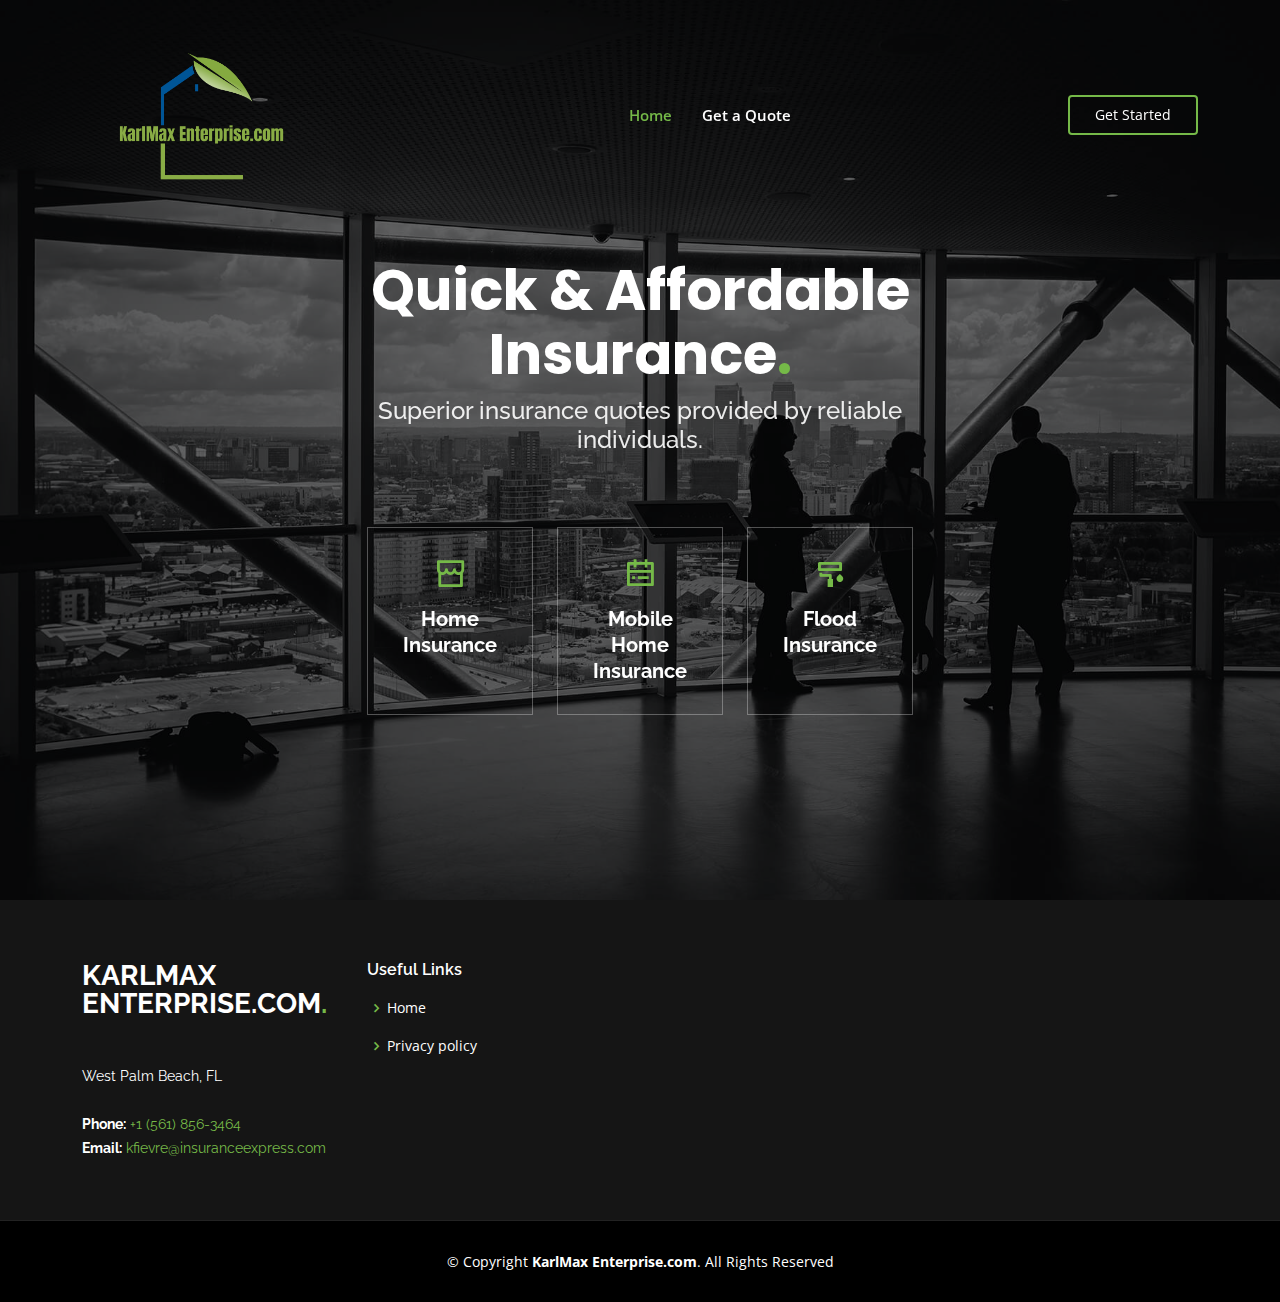
<file: index.html>
<!DOCTYPE html>
<html lang="en">

<head>
    <meta charset="utf-8">
    <meta content="width=device-width, initial-scale=1.0" name="viewport">

    <title>Karl Max Enterprise</title>
    <meta content="" name="description">
    <meta content="" name="keywords">


    <meta name="description" content="Karl Max Enterprise | Superior insurance by trustworthy individuals.">
    <meta name="keywords" content="insurance, home, flood, mobile home, affordable insurance, cheap insurance">
    <meta charset="utf-8">
    <meta name="referrer" content="strict-origin" />
    <link rel="canonical" href="https://karlmaxenterprise.com/" />
    <!--Open Graph -->
    <meta property="og:type" content="website">
    <meta property="og:locale" content="en_US">
    <meta property="og:site_name" content="Karl Max Enterprise">
    <meta property="og:url" content="https://karlmaxenterprise.com/">
    <meta property="og:title" content="Karl Max Enterprise | Superior insurance by trustworthy individuals.">
    <meta property="og:description" content="Karl Max Enterprise | Superior insurance by trustworthy individuals.">
    <meta property="og:image" content="Karl Max Enterprise/assets/img/Transparent Logo.png">

    <!-- Twitter Meta -->
    <meta name="twitter:card" content="Karl Max Enterprise">
    <meta name="twitter:url" content="https://karlmaxenterprise.com">
    <meta name="twitter:title" content="Karl Max Enterprise | Superior insurance by trustworthy individuals.">
    <meta name="twitter:description" content="Karl Max Enterprise | Superior insurance by trustworthy individuals.">
    <meta name="twitter:image" content="Karl Max Enterprise/assets/img/Transparent Logo.png">
    
    <!--[if IE]><meta http-equiv='X-UA-Compatible' content='IE=edge,chrome=1'><![endif]-->
    <meta name="viewport" content="width=device-width, initial-scale=1.0, maximum-scale=1.0" />

    <!-- Favicons -->
    <link href="assets/img/Transparent Logo.ico" rel="icon">
    <link href="assets/img/Transparent Logo.png" rel="apple-touch-icon">

    <!-- Google Fonts -->
    <link
        href="https://fonts.googleapis.com/css?family=Open+Sans:300,300i,400,400i,600,600i,700,700i|Raleway:300,300i,400,400i,500,500i,600,600i,700,700i|Poppins:300,300i,400,400i,500,500i,600,600i,700,700i"
        rel="stylesheet">

    <!-- Vendor CSS Files -->
    <link href="assets/vendor/aos/aos.css" rel="stylesheet">
    <link href="assets/vendor/bootstrap/css/bootstrap.min.css" rel="stylesheet">
    <link href="assets/vendor/bootstrap-icons/bootstrap-icons.css" rel="stylesheet">
    <link href="assets/vendor/boxicons/css/boxicons.min.css" rel="stylesheet">
    <link href="assets/vendor/glightbox/css/glightbox.min.css" rel="stylesheet">
    <link href="assets/vendor/remixicon/remixicon.css" rel="stylesheet">
    <link href="assets/vendor/swiper/swiper-bundle.min.css" rel="stylesheet">
    <link href="assets/css/style.css" rel="stylesheet">


</head>

<body>

    <!-- ======= Header ======= -->
    <header id="header" class="fixed-top ">
        <div class="container d-flex align-items-center justify-content-lg-between">

        <!--    <h1 class="logo me-auto me-lg-0"><a href="index.html">Karl Max Enterprise<span>.</span></a></h1>
             Uncomment below if you prefer to use an image logo -->
             <a href="index.html" class="logo me-auto me-lg-0" id="nav-img"><img src="assets/img/Transparent Logo.png" alt="" class="img-fluid"></a>

            <nav id="navbar" class="navbar order-last order-lg-0">
                <ul>
                    <li><a class="nav-link scrollto active" href="#hero">Home</a></li>
                    <!--     <li><a class="nav-link scrollto" href="#about">About</a></li>
                    <li class="dropdown"><a href="#"><span>Drop Down</span> <i class="bi bi-chevron-down"></i></a>
                        <ul>
                            <li><a href="#">Drop Down 1</a></li>
                            <li class="dropdown"><a href="#"><span>Deep Drop Down</span> <i class="bi bi-chevron-right"></i></a>
                                <ul>
                                    <li><a href="#">Deep Drop Down 1</a></li>
                                    <li><a href="#">Deep Drop Down 2</a></li>
                                    <li><a href="#">Deep Drop Down 3</a></li>
                                    <li><a href="#">Deep Drop Down 4</a></li>
                                    <li><a href="#">Deep Drop Down 5</a></li>
                                </ul>
                            </li>
                            <li><a href="#">Drop Down 2</a></li>
                            <li><a href="#">Drop Down 3</a></li>
                            <li><a href="#">Drop Down 4</a></li>
                        </ul>
                    </li> -->
                    <li><a class="nav-link scrollto" href="quote.html">Get a Quote</a></li>
                </ul>
                <i class="bi bi-list mobile-nav-toggle"></i>
            </nav><!-- .navbar -->

            <a href="#contact" class="get-started-btn scrollto">Get Started</a>

        </div>
    </header><!-- End Header -->

    <!-- ======= Hero Section ======= -->
    <section id="hero" class="d-flex align-items-center justify-content-center">
        <div class="container" data-aos="fade-up">

            <div class="row justify-content-center" data-aos="fade-up" data-aos-delay="150">
                <div class="col-xl-6 col-lg-8">
                    <h1>Quick & Affordable Insurance<span>.</span></h1>
                    <h2>Superior insurance quotes provided by reliable individuals.</h2>
                </div>
            </div>

            <div class="row gy-4 mt-5 justify-content-center" data-aos="zoom-in" data-aos-delay="250">
                <div class="col-xl-2 col-md-4">
                    <div class="icon-box">
                        <i class="ri-store-line"></i>
                        <h3><a href="quote.html">Home Insurance</a></h3>
                    </div>
                </div>
                <div class="col-xl-2 col-md-4">
                    <div class="icon-box">
                        <i class="ri-calendar-todo-line"></i>
                        <h3><a href="quote.html">Mobile Home Insurance</a></h3>
                    </div>
                </div>
                <div class="col-xl-2 col-md-4">
                    <div class="icon-box">
                        <i class="ri-paint-brush-line"></i>
                        <h3><a href="quote.html">Flood Insurance</a></h3>
                    </div>
                </div>

            </div>

        </div>
    </section><!-- End Hero -->

    <main id="main">

        <!-- ======= About Section ======= 
        <section id="about" class="about">
            <div class="container" data-aos="fade-up">

                <div class="row">
                    <div class="col-lg-6 order-1 order-lg-2" data-aos="fade-left" data-aos-delay="100">
                        <img src="assets/img/about.jpg" class="img-fluid" alt="">
                    </div>
                    <div class="col-lg-6 pt-4 pt-lg-0 order-2 order-lg-1 content" data-aos="fade-right" data-aos-delay="100">
                        <h3>Voluptatem dignissimos provident quasi corporis voluptates sit assumenda.</h3>
                        <p class="fst-italic">
                            Lorem ipsum dolor sit amet, consectetur adipiscing elit, sed do eiusmod tempor incididunt ut labore et dolore
                            magna aliqua.
                        </p>
                        <ul>
                            <li><i class="ri-check-double-line"></i> Ullamco laboris nisi ut aliquip ex ea commodo consequat.</li>
                            <li><i class="ri-check-double-line"></i> Duis aute irure dolor in reprehenderit in voluptate velit.</li>
                            <li><i class="ri-check-double-line"></i> Ullamco laboris nisi ut aliquip ex ea commodo consequat. Duis aute irure dolor in reprehenderit in voluptate trideta storacalaperda mastiro dolore eu fugiat nulla pariatur.</li>
                        </ul>
                        <p>
                            Ullamco laboris nisi ut aliquip ex ea commodo consequat. Duis aute irure dolor in reprehenderit in voluptate
                            velit esse cillum dolore eu fugiat nulla pariatur. Excepteur sint occaecat cupidatat non proident
                        </p>
                    </div>
                </div>

            </div>
        </section> End About Section 

         ======= Clients Section ======= 
        <section id="clients" class="clients">
            <div class="container" data-aos="zoom-in">

                <div class="clients-slider swiper-container">
                    <div class="swiper-wrapper align-items-center">
                        <div class="swiper-slide"><img src="assets/img/clients/client-1.png" class="img-fluid" alt=""></div>
                        <div class="swiper-slide"><img src="assets/img/clients/client-2.png" class="img-fluid" alt=""></div>
                        <div class="swiper-slide"><img src="assets/img/clients/client-3.png" class="img-fluid" alt=""></div>
                        <div class="swiper-slide"><img src="assets/img/clients/client-4.png" class="img-fluid" alt=""></div>
                        <div class="swiper-slide"><img src="assets/img/clients/client-5.png" class="img-fluid" alt=""></div>
                        <div class="swiper-slide"><img src="assets/img/clients/client-6.png" class="img-fluid" alt=""></div>
                        <div class="swiper-slide"><img src="assets/img/clients/client-7.png" class="img-fluid" alt=""></div>
                        <div class="swiper-slide"><img src="assets/img/clients/client-8.png" class="img-fluid" alt=""></div>
                    </div>
                    <div class="swiper-pagination"></div>
                </div>

            </div>
        </section> End Clients Section -->

        <!-- ======= Features Section ======= 
        <section id="features" class="features">
            <div class="container" data-aos="fade-up">

                <div class="row">
                    <div class="image col-lg-6" style='background-image: url("assets/img/features.jpg");' data-aos="fade-right"></div>
                    <div class="col-lg-6" data-aos="fade-left" data-aos-delay="100">
                        <div class="icon-box mt-5 mt-lg-0" data-aos="zoom-in" data-aos-delay="150">
                            <i class="bx bx-receipt"></i>
                            <h4>Est labore ad</h4>
                            <p>Consequuntur sunt aut quasi enim aliquam quae harum pariatur laboris nisi ut aliquip</p>
                        </div>
                        <div class="icon-box mt-5" data-aos="zoom-in" data-aos-delay="150">
                            <i class="bx bx-cube-alt"></i>
                            <h4>Harum esse qui</h4>
                            <p>Excepteur sint occaecat cupidatat non proident, sunt in culpa qui officia deserunt</p>
                        </div>
                        <div class="icon-box mt-5" data-aos="zoom-in" data-aos-delay="150">
                            <i class="bx bx-images"></i>
                            <h4>Aut occaecati</h4>
                            <p>Aut suscipit aut cum nemo deleniti aut omnis. Doloribus ut maiores omnis facere</p>
                        </div>
                        <div class="icon-box mt-5" data-aos="zoom-in" data-aos-delay="150">
                            <i class="bx bx-shield"></i>
                            <h4>Beatae veritatis</h4>
                            <p>Expedita veritatis consequuntur nihil tempore laudantium vitae denat pacta</p>
                        </div>
                    </div>
                </div>

            </div>
        </section><!-- End Features Section 

        <!-- ======= Services Section ======= 
        <section id="services" class="services">
            <div class="container" data-aos="fade-up">

                <div class="section-title">
                    <h2>Services</h2>
                    <p>Check our Services</p>
                </div>

                <div class="row">
                    <div class="col-lg-4 col-md-6 d-flex align-items-stretch" data-aos="zoom-in" data-aos-delay="100">
                        <div class="icon-box">
                            <div class="icon"><i class="bx bxl-dribbble"></i></div>
                            <h4><a href="">Lorem Ipsum</a></h4>
                            <p>Voluptatum deleniti atque corrupti quos dolores et quas molestias excepturi</p>
                        </div>
                    </div>

                    <div class="col-lg-4 col-md-6 d-flex align-items-stretch mt-4 mt-md-0" data-aos="zoom-in" data-aos-delay="200">
                        <div class="icon-box">
                            <div class="icon"><i class="bx bx-file"></i></div>
                            <h4><a href="">Sed ut perspiciatis</a></h4>
                            <p>Duis aute irure dolor in reprehenderit in voluptate velit esse cillum dolore</p>
                        </div>
                    </div>

                    <div class="col-lg-4 col-md-6 d-flex align-items-stretch mt-4 mt-lg-0" data-aos="zoom-in" data-aos-delay="300">
                        <div class="icon-box">
                            <div class="icon"><i class="bx bx-tachometer"></i></div>
                            <h4><a href="">Magni Dolores</a></h4>
                            <p>Excepteur sint occaecat cupidatat non proident, sunt in culpa qui officia</p>
                        </div>
                    </div>

                    <div class="col-lg-4 col-md-6 d-flex align-items-stretch mt-4" data-aos="zoom-in" data-aos-delay="100">
                        <div class="icon-box">
                            <div class="icon"><i class="bx bx-world"></i></div>
                            <h4><a href="">Nemo Enim</a></h4>
                            <p>At vero eos et accusamus et iusto odio dignissimos ducimus qui blanditiis</p>
                        </div>
                    </div>

                    <div class="col-lg-4 col-md-6 d-flex align-items-stretch mt-4" data-aos="zoom-in" data-aos-delay="200">
                        <div class="icon-box">
                            <div class="icon"><i class="bx bx-slideshow"></i></div>
                            <h4><a href="">Dele cardo</a></h4>
                            <p>Quis consequatur saepe eligendi voluptatem consequatur dolor consequuntur</p>
                        </div>
                    </div>

                    <div class="col-lg-4 col-md-6 d-flex align-items-stretch mt-4" data-aos="zoom-in" data-aos-delay="300">
                        <div class="icon-box">
                            <div class="icon"><i class="bx bx-arch"></i></div>
                            <h4><a href="">Divera don</a></h4>
                            <p>Modi nostrum vel laborum. Porro fugit error sit minus sapiente sit aspernatur</p>
                        </div>
                    </div>

                </div>

            </div>
        </section><!-- End Services Section 

        <!-- ======= Cta Section ======= 
        <section id="cta" class="cta">
            <div class="container" data-aos="zoom-in">

                <div class="text-center">
                    <h3>Call To Action</h3>
                    <p> Duis aute irure dolor in reprehenderit in voluptate velit esse cillum dolore eu fugiat nulla pariatur. Excepteur sint occaecat cupidatat non proident, sunt in culpa qui officia deserunt mollit anim id est laborum.</p>
                    <a class="cta-btn" href="#">Call To Action</a>
                </div>

            </div>
        </section><!-- End Cta Section -->

        <!-- ======= Portfolio Section ======= 
        <section id="portfolio" class="portfolio">
            <div class="container" data-aos="fade-up">

                <div class="section-title">
                    <h2>Portfolio</h2>
                    <p>Check our Portfolio</p>
                </div>

                <div class="row" data-aos="fade-up" data-aos-delay="100">
                    <div class="col-lg-12 d-flex justify-content-center">
                        <ul id="portfolio-flters">
                            <li data-filter="*" class="filter-active">All</li>
                            <li data-filter=".filter-app">App</li>
                            <li data-filter=".filter-card">Card</li>
                            <li data-filter=".filter-web">Web</li>
                        </ul>
                    </div>
                </div>

                <div class="row portfolio-container" data-aos="fade-up" data-aos-delay="200">

                    <div class="col-lg-4 col-md-6 portfolio-item filter-app">
                        <div class="portfolio-wrap">
                            <img src="assets/img/portfolio/portfolio-1.jpg" class="img-fluid" alt="">
                            <div class="portfolio-info">
                                <h4>App 1</h4>
                                <p>App</p>
                                <div class="portfolio-links">
                                    <a href="assets/img/portfolio/portfolio-1.jpg" data-gallery="portfolioGallery" class="portfolio-lightbox" title="App 1"><i class="bx bx-plus"></i></a>
                                    <a href="portfolio-details.html" title="More Details"><i class="bx bx-link"></i></a>
                                </div>
                            </div>
                        </div>
                    </div>

                    <div class="col-lg-4 col-md-6 portfolio-item filter-web">
                        <div class="portfolio-wrap">
                            <img src="assets/img/portfolio/portfolio-2.jpg" class="img-fluid" alt="">
                            <div class="portfolio-info">
                                <h4>Web 3</h4>
                                <p>Web</p>
                                <div class="portfolio-links">
                                    <a href="assets/img/portfolio/portfolio-2.jpg" data-gallery="portfolioGallery" class="portfolio-lightbox" title="Web 3"><i class="bx bx-plus"></i></a>
                                    <a href="portfolio-details.html" title="More Details"><i class="bx bx-link"></i></a>
                                </div>
                            </div>
                        </div>
                    </div>

                    <div class="col-lg-4 col-md-6 portfolio-item filter-app">
                        <div class="portfolio-wrap">
                            <img src="assets/img/portfolio/portfolio-3.jpg" class="img-fluid" alt="">
                            <div class="portfolio-info">
                                <h4>App 2</h4>
                                <p>App</p>
                                <div class="portfolio-links">
                                    <a href="assets/img/portfolio/portfolio-3.jpg" data-gallery="portfolioGallery" class="portfolio-lightbox" title="App 2"><i class="bx bx-plus"></i></a>
                                    <a href="portfolio-details.html" title="More Details"><i class="bx bx-link"></i></a>
                                </div>
                            </div>
                        </div>
                    </div>

                    <div class="col-lg-4 col-md-6 portfolio-item filter-card">
                        <div class="portfolio-wrap">
                            <img src="assets/img/portfolio/portfolio-4.jpg" class="img-fluid" alt="">
                            <div class="portfolio-info">
                                <h4>Card 2</h4>
                                <p>Card</p>
                                <div class="portfolio-links">
                                    <a href="assets/img/portfolio/portfolio-4.jpg" data-gallery="portfolioGallery" class="portfolio-lightbox" title="Card 2"><i class="bx bx-plus"></i></a>
                                    <a href="portfolio-details.html" title="More Details"><i class="bx bx-link"></i></a>
                                </div>
                            </div>
                        </div>
                    </div>

                    <div class="col-lg-4 col-md-6 portfolio-item filter-web">
                        <div class="portfolio-wrap">
                            <img src="assets/img/portfolio/portfolio-5.jpg" class="img-fluid" alt="">
                            <div class="portfolio-info">
                                <h4>Web 2</h4>
                                <p>Web</p>
                                <div class="portfolio-links">
                                    <a href="assets/img/portfolio/portfolio-5.jpg" data-gallery="portfolioGallery" class="portfolio-lightbox" title="Web 2"><i class="bx bx-plus"></i></a>
                                    <a href="portfolio-details.html" title="More Details"><i class="bx bx-link"></i></a>
                                </div>
                            </div>
                        </div>
                    </div>

                    <div class="col-lg-4 col-md-6 portfolio-item filter-app">
                        <div class="portfolio-wrap">
                            <img src="assets/img/portfolio/portfolio-6.jpg" class="img-fluid" alt="">
                            <div class="portfolio-info">
                                <h4>App 3</h4>
                                <p>App</p>
                                <div class="portfolio-links">
                                    <a href="assets/img/portfolio/portfolio-6.jpg" data-gallery="portfolioGallery" class="portfolio-lightbox" title="App 3"><i class="bx bx-plus"></i></a>
                                    <a href="portfolio-details.html" title="More Details"><i class="bx bx-link"></i></a>
                                </div>
                            </div>
                        </div>
                    </div>

                    <div class="col-lg-4 col-md-6 portfolio-item filter-card">
                        <div class="portfolio-wrap">
                            <img src="assets/img/portfolio/portfolio-7.jpg" class="img-fluid" alt="">
                            <div class="portfolio-info">
                                <h4>Card 1</h4>
                                <p>Card</p>
                                <div class="portfolio-links">
                                    <a href="assets/img/portfolio/portfolio-7.jpg" data-gallery="portfolioGallery" class="portfolio-lightbox" title="Card 1"><i class="bx bx-plus"></i></a>
                                    <a href="portfolio-details.html" title="More Details"><i class="bx bx-link"></i></a>
                                </div>
                            </div>
                        </div>
                    </div>

                    <div class="col-lg-4 col-md-6 portfolio-item filter-card">
                        <div class="portfolio-wrap">
                            <img src="assets/img/portfolio/portfolio-8.jpg" class="img-fluid" alt="">
                            <div class="portfolio-info">
                                <h4>Card 3</h4>
                                <p>Card</p>
                                <div class="portfolio-links">
                                    <a href="assets/img/portfolio/portfolio-8.jpg" data-gallery="portfolioGallery" class="portfolio-lightbox" title="Card 3"><i class="bx bx-plus"></i></a>
                                    <a href="portfolio-details.html" title="More Details"><i class="bx bx-link"></i></a>
                                </div>
                            </div>
                        </div>
                    </div>

                    <div class="col-lg-4 col-md-6 portfolio-item filter-web">
                        <div class="portfolio-wrap">
                            <img src="assets/img/portfolio/portfolio-9.jpg" class="img-fluid" alt="">
                            <div class="portfolio-info">
                                <h4>Web 3</h4>
                                <p>Web</p>
                                <div class="portfolio-links">
                                    <a href="assets/img/portfolio/portfolio-9.jpg" data-gallery="portfolioGallery" class="portfolio-lightbox" title="Web 3"><i class="bx bx-plus"></i></a>
                                    <a href="portfolio-details.html" title="More Details"><i class="bx bx-link"></i></a>
                                </div>
                            </div>
                        </div>
                    </div>

                </div>

            </div>
        </section><!-- End Portfolio Section 

        <!-- ======= Counts Section ======= 
        <section id="counts" class="counts">
            <div class="container" data-aos="fade-up">

                <div class="row no-gutters">
                    <div class="image col-xl-5 d-flex align-items-stretch justify-content-center justify-content-lg-start" data-aos="fade-right" data-aos-delay="100"></div>
                    <div class="col-xl-7 ps-0 ps-lg-5 pe-lg-1 d-flex align-items-stretch" data-aos="fade-left" data-aos-delay="100">
                        <div class="content d-flex flex-column justify-content-center">
                            <h3>Voluptatem dignissimos provident quasi</h3>
                            <p>
                                Lorem ipsum dolor sit amet, consectetur adipiscing elit, sed do eiusmod tempor incididunt ut labore et dolore magna aliqua. Duis aute irure dolor in reprehenderit
                            </p>
                            <div class="row">
                                <div class="col-md-6 d-md-flex align-items-md-stretch">
                                    <div class="count-box">
                                        <i class="bi bi-emoji-smile"></i>
                                        <span data-purecounter-start="0" data-purecounter-end="65" data-purecounter-duration="2" class="purecounter"></span>
                                        <p><strong>Happy Clients</strong> consequuntur voluptas nostrum aliquid ipsam architecto ut.</p>
                                    </div>
                                </div>

                                <div class="col-md-6 d-md-flex align-items-md-stretch">
                                    <div class="count-box">
                                        <i class="bi bi-journal-richtext"></i>
                                        <span data-purecounter-start="0" data-purecounter-end="85" data-purecounter-duration="2" class="purecounter"></span>
                                        <p><strong>Projects</strong> adipisci atque cum quia aspernatur totam laudantium et quia dere tan</p>
                                    </div>
                                </div>

                                <div class="col-md-6 d-md-flex align-items-md-stretch">
                                    <div class="count-box">
                                        <i class="bi bi-clock"></i>
                                        <span data-purecounter-start="0" data-purecounter-end="35" data-purecounter-duration="4" class="purecounter"></span>
                                        <p><strong>Years of experience</strong> aut commodi quaerat modi aliquam nam ducimus aut voluptate non vel</p>
                                    </div>
                                </div>

                                <div class="col-md-6 d-md-flex align-items-md-stretch">
                                    <div class="count-box">
                                        <i class="bi bi-award"></i>
                                        <span data-purecounter-start="0" data-purecounter-end="20" data-purecounter-duration="4" class="purecounter"></span>
                                        <p><strong>Awards</strong> rerum asperiores dolor alias quo reprehenderit eum et nemo pad der</p>
                                    </div>
                                </div>
                            </div>
                        </div><!-- End .content
                    </div>
                </div>

            </div>
        </section><!-- End Counts Section -->

        <!-- ======= Testimonials Section ======= 
        <section id="testimonials" class="testimonials">
            <div class="container" data-aos="zoom-in">

                <div class="testimonials-slider swiper-container" data-aos="fade-up" data-aos-delay="100">
                    <div class="swiper-wrapper">

                        <div class="swiper-slide">
                            <div class="testimonial-item">
                                <img src="assets/img/testimonials/testimonials-1.jpg" class="testimonial-img" alt="">
                                <h3>Saul Goodman</h3>
                                <h4>Ceo &amp; Founder</h4>
                                <p>
                                    <i class="bx bxs-quote-alt-left quote-icon-left"></i>
                                    Proin iaculis purus consequat sem cure digni ssim donec porttitora entum suscipit rhoncus. Accusantium quam, ultricies eget id, aliquam eget nibh et. Maecen aliquam, risus at semper.
                                    <i class="bx bxs-quote-alt-right quote-icon-right"></i>
                                </p>
                            </div>
                        </div><!-- End testimonial item 

                        <div class="swiper-slide">
                            <div class="testimonial-item">
                                <img src="assets/img/testimonials/testimonials-2.jpg" class="testimonial-img" alt="">
                                <h3>Sara Wilsson</h3>
                                <h4>Designer</h4>
                                <p>
                                    <i class="bx bxs-quote-alt-left quote-icon-left"></i>
                                    Export tempor illum tamen malis malis eram quae irure esse labore quem cillum quid cillum eram malis quorum velit fore eram velit sunt aliqua noster fugiat irure amet legam anim culpa.
                                    <i class="bx bxs-quote-alt-right quote-icon-right"></i>
                                </p>
                            </div>
                        </div><!-- End testimonial item

                        <div class="swiper-slide">
                            <div class="testimonial-item">
                                <img src="assets/img/testimonials/testimonials-3.jpg" class="testimonial-img" alt="">
                                <h3>Jena Karlis</h3>
                                <h4>Store Owner</h4>
                                <p>
                                    <i class="bx bxs-quote-alt-left quote-icon-left"></i>
                                    Enim nisi quem export duis labore cillum quae magna enim sint quorum nulla quem veniam duis minim tempor labore quem eram duis noster aute amet eram fore quis sint minim.
                                    <i class="bx bxs-quote-alt-right quote-icon-right"></i>
                                </p>
                            </div>
                        </div><!-- End testimonial item

                        <div class="swiper-slide">
                            <div class="testimonial-item">
                                <img src="assets/img/testimonials/testimonials-4.jpg" class="testimonial-img" alt="">
                                <h3>Matt Brandon</h3>
                                <h4>Freelancer</h4>
                                <p>
                                    <i class="bx bxs-quote-alt-left quote-icon-left"></i>
                                    Fugiat enim eram quae cillum dolore dolor amet nulla culpa multos export minim fugiat minim velit minim dolor enim duis veniam ipsum anim magna sunt elit fore quem dolore labore illum veniam.
                                    <i class="bx bxs-quote-alt-right quote-icon-right"></i>
                                </p>
                            </div>
                        </div><!-- End testimonial item

                        <div class="swiper-slide">
                            <div class="testimonial-item">
                                <img src="assets/img/testimonials/testimonials-5.jpg" class="testimonial-img" alt="">
                                <h3>John Larson</h3>
                                <h4>Entrepreneur</h4>
                                <p>
                                    <i class="bx bxs-quote-alt-left quote-icon-left"></i>
                                    Quis quorum aliqua sint quem legam fore sunt eram irure aliqua veniam tempor noster veniam enim culpa labore duis sunt culpa nulla illum cillum fugiat legam esse veniam culpa fore nisi cillum quid.
                                    <i class="bx bxs-quote-alt-right quote-icon-right"></i>
                                </p>
                            </div>
                        </div><!-- End testimonial item 
                    </div>
                    <div class="swiper-pagination"></div>
                </div>

            </div>
        </section><!-- End Testimonials Section -->

        <!-- ======= Team Section ======= 
        <section id="team" class="team">
            <div class="container" data-aos="fade-up">

                <div class="section-title">
                    <h2>Team</h2>
                    <p>Check our Team</p>
                </div>

                <div class="row">

                    <div class="col-lg-3 col-md-6 d-flex align-items-stretch">
                        <div class="member" data-aos="fade-up" data-aos-delay="100">
                            <div class="member-img">
                                <img src="assets/img/team/team-1.jpg" class="img-fluid" alt="">
                                <div class="social">
                                    <a href=""><i class="bi bi-twitter"></i></a>
                                    <a href=""><i class="bi bi-facebook"></i></a>
                                    <a href=""><i class="bi bi-instagram"></i></a>
                                    <a href=""><i class="bi bi-linkedin"></i></a>
                                </div>
                            </div>
                            <div class="member-info">
                                <h4>Walter White</h4>
                                <span>Chief Executive Officer</span>
                            </div>
                        </div>
                    </div>

                    <div class="col-lg-3 col-md-6 d-flex align-items-stretch">
                        <div class="member" data-aos="fade-up" data-aos-delay="200">
                            <div class="member-img">
                                <img src="assets/img/team/team-2.jpg" class="img-fluid" alt="">
                                <div class="social">
                                    <a href=""><i class="bi bi-twitter"></i></a>
                                    <a href=""><i class="bi bi-facebook"></i></a>
                                    <a href=""><i class="bi bi-instagram"></i></a>
                                    <a href=""><i class="bi bi-linkedin"></i></a>
                                </div>
                            </div>
                            <div class="member-info">
                                <h4>Sarah Jhonson</h4>
                                <span>Product Manager</span>
                            </div>
                        </div>
                    </div>

                    <div class="col-lg-3 col-md-6 d-flex align-items-stretch">
                        <div class="member" data-aos="fade-up" data-aos-delay="300">
                            <div class="member-img">
                                <img src="assets/img/team/team-3.jpg" class="img-fluid" alt="">
                                <div class="social">
                                    <a href=""><i class="bi bi-twitter"></i></a>
                                    <a href=""><i class="bi bi-facebook"></i></a>
                                    <a href=""><i class="bi bi-instagram"></i></a>
                                    <a href=""><i class="bi bi-linkedin"></i></a>
                                </div>
                            </div>
                            <div class="member-info">
                                <h4>William Anderson</h4>
                                <span>CTO</span>
                            </div>
                        </div>
                    </div>

                    <div class="col-lg-3 col-md-6 d-flex align-items-stretch">
                        <div class="member" data-aos="fade-up" data-aos-delay="400">
                            <div class="member-img">
                                <img src="assets/img/team/team-4.jpg" class="img-fluid" alt="">
                                <div class="social">
                                    <a href=""><i class="bi bi-twitter"></i></a>
                                    <a href=""><i class="bi bi-facebook"></i></a>
                                    <a href=""><i class="bi bi-instagram"></i></a>
                                    <a href=""><i class="bi bi-linkedin"></i></a>
                                </div>
                            </div>
                            <div class="member-info">
                                <h4>Amanda Jepson</h4>
                                <span>Accountant</span>
                            </div>
                        </div>
                    </div>

                </div>

            </div>
        </section> End Team Section -->

        <!-- ======= Contact Section ======= 
        <section id="contact" class="contact">

            <!---------------------------
            <div class="container" data-aos="fade-up">

                <div class="section-title" id="quote-section">
                    <h2>Quote</h2>
                    <p>Get a Quote</p>
                </div>

                <div>
                    <iframe style="border:0; width: 100%; height: 270px;"
                    src="https://www.google.com/maps/embed?pb=!1m18!1m12!1m3!1d3564.0878386819804!2d-80.14820948495937!3d26.70964068321548!2m3!1f0!2f0!3f0!3m2!1i1024!2i768!4f13.1!3m3!1m2!1s0x88d9290b729565c9%3A0x6b3a4409d93e49e4!2s2000%20Vista%20Pkwy%2C%20West%20Palm%20Beach%2C%20FL%2033411!5e0!3m2!1sen!2sus!4v1629355920578!5m2!1sen!2sus"
                        frameborder="0" allowfullscreen></iframe>
                </div>

                <div class="row mt-5">

                    <div class="col-lg-4">
                        <div class="info" id="info">
                            <div class="address">
                                <i class="bi bi-geo-alt"></i>
                                <h4>Location:</h4>
                                <p>West Palm Beach, Florida</p>
                            </div>

                            <div class="email">
                                <i class="bi bi-envelope"></i>
                                <a href="mailto:kvievre@insuranceexpress.com">
                                    <h4>Email:</h4>
                                    <p>kfievre@insuranceexpress.com</p>
                                </a>
                            </div>

                            <div class="phone">
                                <i class="bi bi-phone"></i>
                                <a href="tel:5618563464">
                                    <h4>Call:</h4>
                                    <p>+1(561) 856-3464</p>
                                </a>
                            </div>

                        </div>

                    </div>

                    <div class="col-lg-8 mt-5 mt-lg-0">
                        <form action="https://formspree.io/f/mqkwgqyy" id="my-form" class="formClass" method="POST">
                            <div class="primary" id="primary-contact">
                                <h2 class="text-center mb-3">Primary Insured Contact</h2>
                                <hr>
                                <div class="row">
                                    <div class="col-md-6">
                                        <input type="radio" id="home" required name="insurance type" value="Home">
                                        <label for="home">Home</label> <br>
                                        <input type="radio" id="mobileHome" required name="insurance type" value="Mobile Home">
                                        <label for="mobileHome">Mobile Home</label><br>
                                        <input type="radio" id="floor" required name="insurance type" value="Flood">
                                        <label for="mobileHome">Flood</label><br>
                                    </div>
                                </div>
                                <div class="row">
                                    <div class="col-md-6">
                                        <label for="name" style="margin-top: 20px;">First Name <span class="text-danger">*</span></label>
                                        <input type="text" class="form-control" id="name" required name="FirstName">
                                    </div>
                                    <div class="col-md-6">
                                        <label for="name" style="margin-top: 20px;">Last Name <span class="text-danger">*</span></label>
                                        <input type="text" class="form-control" id="name" required name="LastName ">
                                    </div>
                                </div>
                                <div class="row mt-5">
                                    <div class="col-md-6">
                                        <label for="name">Email <span class="text-danger">*</span></label>
                                        <input type="email" class="form-control" id="name" required name="Email">
                                    </div>
                                    <div class="col-md-6">
                                        <label for="name">Phone Number <span class="text-danger">*</span></label>
                                        <input type="text" class="form-control" id="name" required name="Phone Number">
                                    </div>
                                </div>

                                <div class="row mt-5">
                                    <div class="col-md-6">
                                        <label for="name">Street Address <span class="text-danger">*</span></label>
                                        <input type="text" class="form-control" id="name" required name="StreetAddress">
                                    </div>
                                    <div class="col-md-6">
                                        <label for="name">Zip Code<span class="text-danger">*</span></label>
                                        <input type="text" class="form-control" id="name" required name="ZipCode">
                                    </div>

                                    <div class="col-md-6 mt-3">
                                        <label for="name">Coverage Amount<span class="text-danger">*</span></label>
                                        <input type="text" class="form-control" id="name" required
                                            name="CoverageAmount">
                                    </div>

                                </div>

                                <div class="coApplicant">
                                    <input type="checkbox" id="checkBox" onclick="myFunction()">
                                    <label for="checkBox">Add a co-applicant</label>
                                    <div action="" id="text" style="display: none;">

                                        <h2 class="text-center">Co-Applicant</h2>
                                        <hr>
                                        <div class="row">
                                            <div class="col-md-6">
                                                <label for="name">First Name <span class="text-danger">*</span></label>
                                                <input type="text" class="form-control" id="name"
                                                    name="Co-Applicant-FirstName ">
                                            </div>
                                            <div class="col-md-6">
                                                <label for="name">Last Name <span class="text-danger">*</span></label>
                                                <input type="text" class="form-control" id="name"
                                                    name="Co-Applicant-LastName">
                                            </div>
                                        </div>
                                        <div class="row mt-5">
                                            <div class="col-md-6">
                                                <label for="name">Email <span class="text-danger">*</span></label>
                                                <input type="text" class="form-control" id="name"
                                                    name="Co-Applicant-Email">
                                            </div>
                                            <div class="col-md-6">
                                                <label for="name">Phone Number <span
                                                        class="text-danger">*</span></label>
                                                <input type="text" class="form-control" id="name"
                                                    name="Co-Applicant-Phone">
                                            </div>
                                        </div>


                                        <div class="row mt-5">
                                            <div class="col-md-6">
                                                <label for="name">Street Address <span
                                                        class="text-danger">*</span></label>
                                                <input type="text" class="form-control" id="name" name="StreetAddress">
                                            </div>
                                            <div class="col-md-6">
                                                <label for="name">Zip Code<span class="text-danger">*</span></label>
                                                <input type="text" class="form-control" id="name" name="ZipCode">
                                            </div>

                                            <div class="col-md-6 mt-3">
                                                <label for="name">Coverage Amount<span
                                                        class="text-danger">*</span></label>
                                                <input type="text" class="form-control" id="name" name="CoverageAmount">
                                            </div>

                                        </div>

                                    </div>
                                </div>
                                <button type="submit" class="btn " id="btnContactUs">Submit</button>
                        </form>
                        <style>
                            .btn:hover {
                                color: #212529;
                                text-decoration: none;
                            }

                            .formClass button {
                                background-color: #75b948;;
                                padding-left: 20px;
                                padding-right: 20px;
                                padding-top: 10px;
                                padding-bottom: 10px;
                                color: #fff;
                                margin-bottom: 50px;
                                margin-top: 20px;
                            }
                        </style>

                    </div>

                </div>

            </div>
        </section> End Contact Section -->

    </main><!-- End #main -->

    <!-- ======= Footer ======= -->
    <footer id="footer">
        <div class="footer-top">
            <div class="container">
                <div class="row">
                    <div class="col-lg-3 col-md-6">
                        <div class="footer-info">
                            <h3>KarlMax Enterprise.com<span>.</span></h3>
                            <p>
                                <br>
                                West Palm Beach, FL<br><br>
                                <strong>Phone:</strong><a href="tel:5618563464"> +1 (561) 856-3464</a><br>
                                <strong>Email:</strong><a href="mailto:kvievre@insuranceexpress.com">
                                    kfievre@insuranceexpress.com</a><br>
                            </p>

                        </div>
                    </div>

                    <div class="col-lg-2 col-md-6 footer-links">
                        <h4>Useful Links</h4>
                        <ul>
                            <!--  
                            <li><i class="bx bx-chevron-right"></i> <a href="#">About us</a></li>
                            <li><i class="bx bx-chevron-right"></i> <a href="#">Services</a></li>
                            <li><i class="bx bx-chevron-right"></i> <a href="#">Terms of service</a></li>-->
                            <li><i class="bx bx-chevron-right"></i> <a href="#hero">Home</a></li>
                            <li><i class="bx bx-chevron-right"></i> <a href="privacy-policy.html">Privacy policy</a></li>
                        </ul>
                    </div>

                </div>
            </div>
        </div>

        <div class="container">
            <div class="copyright">
                &copy; Copyright <strong><span>KarlMax Enterprise.com</span></strong>. All Rights Reserved
            </div>
        </div>
    </footer><!-- End Footer -->

    <div id="preloader"></div>
    <a href="#" class="back-to-top d-flex align-items-center justify-content-center"><i
            class="bi bi-arrow-up-short"></i></a>

    <!-- Vendor JS Files -->
    <script src="assets/vendor/aos/aos.js"></script>
    <script src="assets/vendor/bootstrap/js/bootstrap.bundle.min.js"></script>
    <script src="assets/vendor/glightbox/js/glightbox.min.js"></script>
    <script src="assets/vendor/isotope-layout/isotope.pkgd.min.js"></script>
    <script src="assets/vendor/php-email-form/validate.js"></script>
    <script src="assets/vendor/purecounter/purecounter.js"></script>
    <script src="assets/vendor/swiper/swiper-bundle.min.js"></script>

    <!-- Template Main JS File -->
    <script src="assets/js/main.js"></script>

    <script>
        function myFunction() {
            var checkBox = document.getElementById("checkBox");
            var text = document.getElementById("text");

            if (checkBox.checked == true) {
                text.style.display = "block";
            } else {
                text.style.display = "none";
            }
        }
        document.addEventListener("DOMContentLoaded", function(event) {
    // Your code to run since DOM is loaded and ready
            window.onscroll = function(ev) {
    if ((window.innerHeight + window.scrollY) >= 1200) {
        console.log(window.innerHeight);
        document.getElementById("nav-img").getElementsByTagName("img").style.maxHeight = "150px";
      // you're at the bottom of the page
      console.log("Bottom of page");
    }
};
});

    </script>


</body>

</html>
</file>
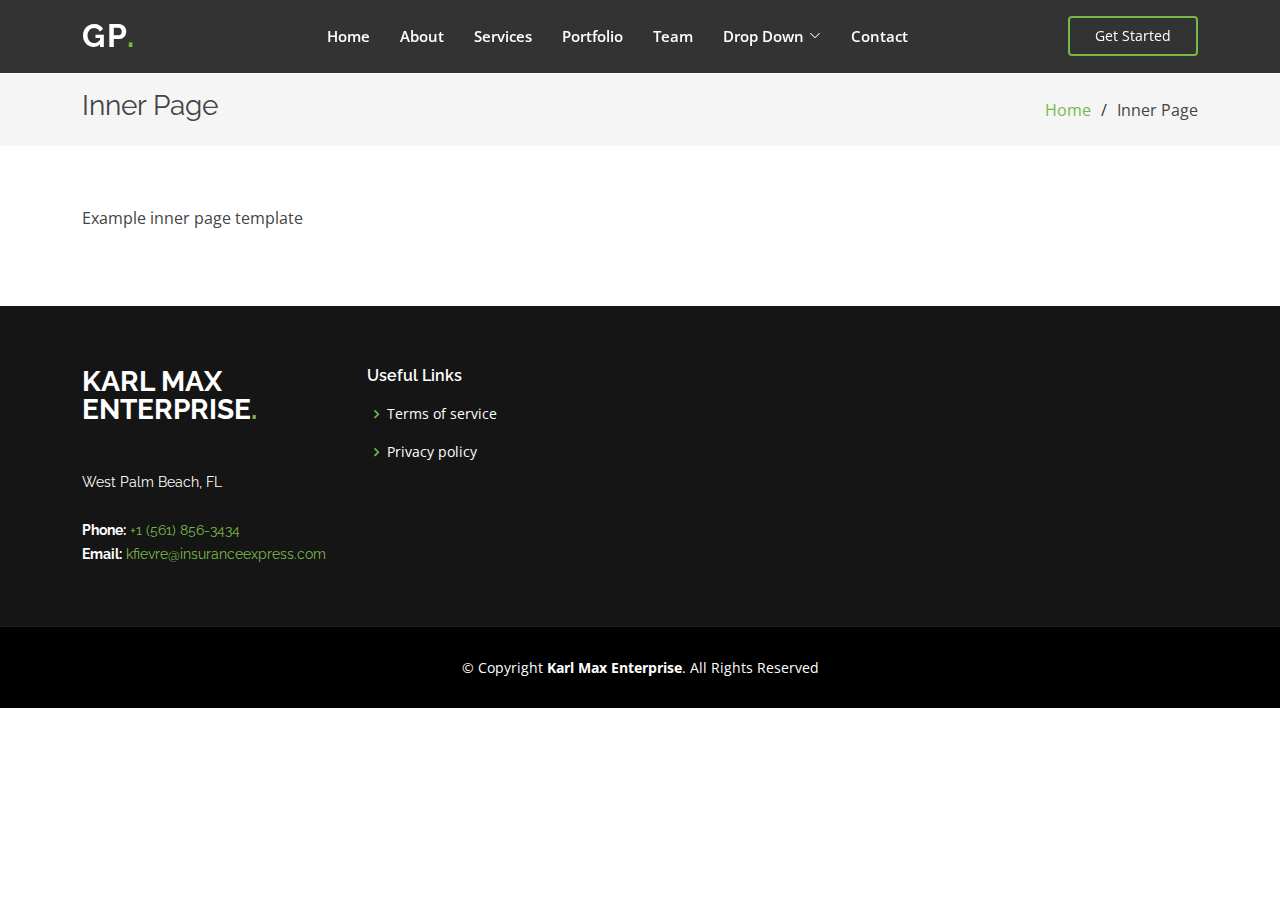
<file: inner-page.html>
<!DOCTYPE html>
<html lang="en">

<head>
  <meta charset="utf-8">
  <meta content="width=device-width, initial-scale=1.0" name="viewport">

  <title>Inner Page | Karl Max Enterprise</title>
  <meta content="" name="description">
  <meta content="" name="keywords">

  <!-- Favicons -->
  <link href="assets/img/favicon.png" rel="icon">
  <link href="assets/img/apple-touch-icon.png" rel="apple-touch-icon">

  <!-- Google Fonts -->
  <link href="https://fonts.googleapis.com/css?family=Open+Sans:300,300i,400,400i,600,600i,700,700i|Raleway:300,300i,400,400i,500,500i,600,600i,700,700i|Poppins:300,300i,400,400i,500,500i,600,600i,700,700i" rel="stylesheet">

  <!-- Vendor CSS Files -->
  <link href="assets/vendor/aos/aos.css" rel="stylesheet">
  <link href="assets/vendor/bootstrap/css/bootstrap.min.css" rel="stylesheet">
  <link href="assets/vendor/bootstrap-icons/bootstrap-icons.css" rel="stylesheet">
  <link href="assets/vendor/boxicons/css/boxicons.min.css" rel="stylesheet">
  <link href="assets/vendor/glightbox/css/glightbox.min.css" rel="stylesheet">
  <link href="assets/vendor/remixicon/remixicon.css" rel="stylesheet">
  <link href="assets/vendor/swiper/swiper-bundle.min.css" rel="stylesheet">
  <link href="assets/css/style.css" rel="stylesheet">

</head>

<body>

  <!-- ======= Header ======= -->
  <header id="header" class="fixed-top header-inner-pages">
    <div class="container d-flex align-items-center justify-content-lg-between">

      <h1 class="logo me-auto me-lg-0"><a href="index.html">Gp<span>.</span></a></h1>
      <!-- Uncomment below if you prefer to use an image logo -->
      <!-- <a href="index.html" class="logo me-auto me-lg-0"><img src="assets/img/logo.png" alt="" class="img-fluid"></a>-->

      <nav id="navbar" class="navbar order-last order-lg-0">
        <ul>
          <li><a class="nav-link scrollto " href="#hero">Home</a></li>
          <li><a class="nav-link scrollto" href="#about">About</a></li>
          <li><a class="nav-link scrollto" href="#services">Services</a></li>
          <li><a class="nav-link scrollto " href="#portfolio">Portfolio</a></li>
          <li><a class="nav-link scrollto" href="#team">Team</a></li>
          <li class="dropdown"><a href="#"><span>Drop Down</span> <i class="bi bi-chevron-down"></i></a>
            <ul>
              <li><a href="#">Drop Down 1</a></li>
              <li class="dropdown"><a href="#"><span>Deep Drop Down</span> <i class="bi bi-chevron-right"></i></a>
                <ul>
                  <li><a href="#">Deep Drop Down 1</a></li>
                  <li><a href="#">Deep Drop Down 2</a></li>
                  <li><a href="#">Deep Drop Down 3</a></li>
                  <li><a href="#">Deep Drop Down 4</a></li>
                  <li><a href="#">Deep Drop Down 5</a></li>
                </ul>
              </li>
              <li><a href="#">Drop Down 2</a></li>
              <li><a href="#">Drop Down 3</a></li>
              <li><a href="#">Drop Down 4</a></li>
            </ul>
          </li>
          <li><a class="nav-link scrollto" href="#contact">Contact</a></li>
        </ul>
        <i class="bi bi-list mobile-nav-toggle"></i>
      </nav><!-- .navbar -->

      <a href="#about" class="get-started-btn scrollto">Get Started</a>

    </div>
  </header><!-- End Header -->

  <main id="main">

    <!-- ======= Breadcrumbs ======= -->
    <section class="breadcrumbs">
      <div class="container">

        <div class="d-flex justify-content-between align-items-center">
          <h2>Inner Page</h2>
          <ol>
            <li><a href="index.html">Home</a></li>
            <li>Inner Page</li>
          </ol>
        </div>

      </div>
    </section><!-- End Breadcrumbs -->

    <section class="inner-page">
      <div class="container">
        <p>
          Example inner page template
        </p>
      </div>
    </section>

  </main><!-- End #main -->

  <!-- ======= Footer ======= -->
  <footer id="footer">
    <div class="footer-top">
      <div class="container">
        <div class="row">
          <div class="col-lg-3 col-md-6">
            <div class="footer-info">
              <h3>Karl Max Enterprise<span>.</span></h3>
              <p>
                <br>
                West Palm Beach, FL<br><br>
                <strong>Phone:</strong><a href="tel:5618563464"> +1 (561) 856-3434</a><br>
                <strong>Email:</strong><a href="mailto:kvievre@insuranceexpress.com"> kfievre@insuranceexpress.com</a><br>
            </p>
         <!--  <div class="social-links mt-3">
                <a href="#" class="twitter"><i class="bx bxl-twitter"></i></a>
                <a href="#" class="facebook"><i class="bx bxl-facebook"></i></a>
                <a href="#" class="instagram"><i class="bx bxl-instagram"></i></a>
                <a href="#" class="google-plus"><i class="bx bxl-skype"></i></a>
                <a href="#" class="linkedin"><i class="bx bxl-linkedin"></i></a>
              </div>-->
            </div>
          </div>

          <div class="col-lg-2 col-md-6 footer-links">
            <h4>Useful Links</h4>
            <ul>
            <!--  <li><i class="bx bx-chevron-right"></i> <a href="#">Home</a></li>
              <li><i class="bx bx-chevron-right"></i> <a href="#">About us</a></li>
              <li><i class="bx bx-chevron-right"></i> <a href="#">Services</a></li>-->
              <li><i class="bx bx-chevron-right"></i> <a href="#">Terms of service</a></li>
              <li><i class="bx bx-chevron-right"></i> <a href="#">Privacy policy</a></li>
            </ul>
          </div>

        <!--  <div class="col-lg-3 col-md-6 footer-links">
            <h4>Our Services</h4>
            <ul>
              <li><i class="bx bx-chevron-right"></i> <a href="#">Web Design</a></li>
              <li><i class="bx bx-chevron-right"></i> <a href="#">Web Development</a></li>
              <li><i class="bx bx-chevron-right"></i> <a href="#">Product Management</a></li>
              <li><i class="bx bx-chevron-right"></i> <a href="#">Marketing</a></li>
              <li><i class="bx bx-chevron-right"></i> <a href="#">Graphic Design</a></li>
            </ul>
          </div>

          <div class="col-lg-4 col-md-6 footer-newsletter">
            <h4>Our Newsletter</h4>
            <p>Tamen quem nulla quae legam multos aute sint culpa legam noster magna</p>
            <form action="" method="post">
              <input type="email" name="email"><input type="submit" value="Subscribe">
            </form>

          </div>-->

        </div>
      </div>
    </div>

    <div class="container">
      <div class="copyright">
        &copy; Copyright <strong><span>Karl Max Enterprise</span></strong>. All Rights Reserved
      </div>
     <!-- <div class="credits">
         All the links in the footer should remain intact. -->
        <!-- You can delete the links only if you purchased the pro version. -->
        <!-- Licensing information: https://bootstrapmade.com/license/ -->
        <!-- Purchase the pro version with working PHP/AJAX contact form: https://bootstrapmade.com/gp-free-multipurpose-html-bootstrap-template/ 
        Designed by <a href="https://bootstrapmade.com/">BootstrapMade</a>
      </div>-->
    </div>
  </footer><!-- End Footer -->

  <div id="preloader"></div>
  <a href="#" class="back-to-top d-flex align-items-center justify-content-center"><i class="bi bi-arrow-up-short"></i></a>

  <!-- Vendor JS Files -->
  <script src="assets/vendor/aos/aos.js"></script>
  <script src="assets/vendor/bootstrap/js/bootstrap.bundle.min.js"></script>
  <script src="assets/vendor/glightbox/js/glightbox.min.js"></script>
  <script src="assets/vendor/isotope-layout/isotope.pkgd.min.js"></script>
  <script src="assets/vendor/php-email-form/validate.js"></script>
  <script src="assets/vendor/purecounter/purecounter.js"></script>
  <script src="assets/vendor/swiper/swiper-bundle.min.js"></script>

  <!-- Template Main JS File -->
  <script src="assets/js/main.js"></script>

</body>

</html>
</file>
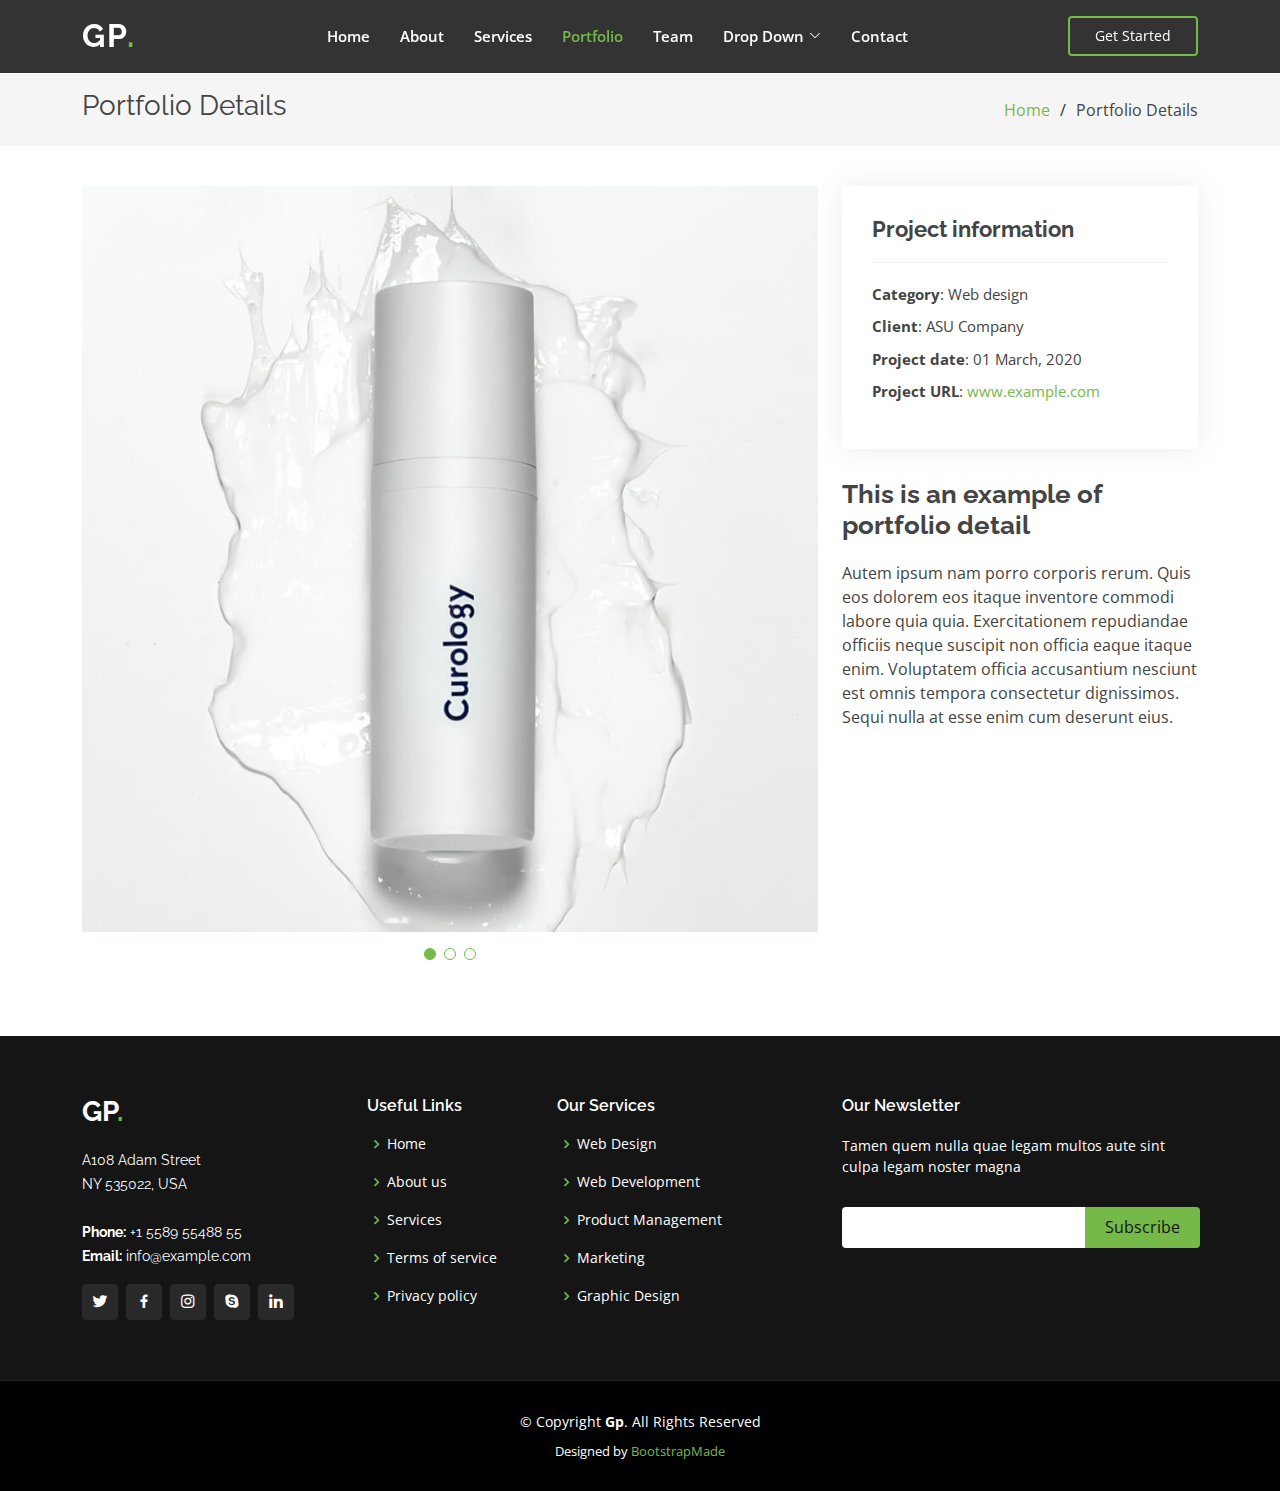
<file: portfolio-details.html>
<!DOCTYPE html>
<html lang="en">

<head>
  <meta charset="utf-8">
  <meta content="width=device-width, initial-scale=1.0" name="viewport">

  <title>Portfolio Details - Gp Bootstrap Template</title>
  <meta content="" name="description">
  <meta content="" name="keywords">

  <!-- Favicons -->
  <link href="assets/img/favicon.png" rel="icon">
  <link href="assets/img/apple-touch-icon.png" rel="apple-touch-icon">

  <!-- Google Fonts -->
  <link href="https://fonts.googleapis.com/css?family=Open+Sans:300,300i,400,400i,600,600i,700,700i|Raleway:300,300i,400,400i,500,500i,600,600i,700,700i|Poppins:300,300i,400,400i,500,500i,600,600i,700,700i" rel="stylesheet">

  <!-- Vendor CSS Files -->
  <link href="assets/vendor/aos/aos.css" rel="stylesheet">
  <link href="assets/vendor/bootstrap/css/bootstrap.min.css" rel="stylesheet">
  <link href="assets/vendor/bootstrap-icons/bootstrap-icons.css" rel="stylesheet">
  <link href="assets/vendor/boxicons/css/boxicons.min.css" rel="stylesheet">
  <link href="assets/vendor/glightbox/css/glightbox.min.css" rel="stylesheet">
  <link href="assets/vendor/remixicon/remixicon.css" rel="stylesheet">
  <link href="assets/vendor/swiper/swiper-bundle.min.css" rel="stylesheet">

  <!-- Template Main CSS File -->
  <link href="assets/css/style.css" rel="stylesheet">

  <!-- =======================================================
  * Template Name: Gp - v4.3.0
  * Template URL: https://bootstrapmade.com/gp-free-multipurpose-html-bootstrap-template/
  * Author: BootstrapMade.com
  * License: https://bootstrapmade.com/license/
  ======================================================== -->
</head>

<body>

  <!-- ======= Header ======= -->
  <header id="header" class="fixed-top header-inner-pages">
    <div class="container d-flex align-items-center justify-content-lg-between">

      <h1 class="logo me-auto me-lg-0"><a href="index.html">Gp<span>.</span></a></h1>
      <!-- Uncomment below if you prefer to use an image logo -->
      <!-- <a href="index.html" class="logo me-auto me-lg-0"><img src="assets/img/logo.png" alt="" class="img-fluid"></a>-->

      <nav id="navbar" class="navbar order-last order-lg-0">
        <ul>
          <li><a class="nav-link scrollto " href="#hero">Home</a></li>
          <li><a class="nav-link scrollto" href="#about">About</a></li>
          <li><a class="nav-link scrollto" href="#services">Services</a></li>
          <li><a class="nav-link scrollto active" href="#portfolio">Portfolio</a></li>
          <li><a class="nav-link scrollto" href="#team">Team</a></li>
          <li class="dropdown"><a href="#"><span>Drop Down</span> <i class="bi bi-chevron-down"></i></a>
            <ul>
              <li><a href="#">Drop Down 1</a></li>
              <li class="dropdown"><a href="#"><span>Deep Drop Down</span> <i class="bi bi-chevron-right"></i></a>
                <ul>
                  <li><a href="#">Deep Drop Down 1</a></li>
                  <li><a href="#">Deep Drop Down 2</a></li>
                  <li><a href="#">Deep Drop Down 3</a></li>
                  <li><a href="#">Deep Drop Down 4</a></li>
                  <li><a href="#">Deep Drop Down 5</a></li>
                </ul>
              </li>
              <li><a href="#">Drop Down 2</a></li>
              <li><a href="#">Drop Down 3</a></li>
              <li><a href="#">Drop Down 4</a></li>
            </ul>
          </li>
          <li><a class="nav-link scrollto" href="#contact">Contact</a></li>
        </ul>
        <i class="bi bi-list mobile-nav-toggle"></i>
      </nav><!-- .navbar -->

      <a href="#about" class="get-started-btn scrollto">Get Started</a>

    </div>
  </header><!-- End Header -->

  <main id="main">

    <!-- ======= Breadcrumbs ======= -->
    <section id="breadcrumbs" class="breadcrumbs">
      <div class="container">

        <div class="d-flex justify-content-between align-items-center">
          <h2>Portfolio Details</h2>
          <ol>
            <li><a href="index.html">Home</a></li>
            <li>Portfolio Details</li>
          </ol>
        </div>

      </div>
    </section><!-- End Breadcrumbs -->

    <!-- ======= Portfolio Details Section ======= -->
    <section id="portfolio-details" class="portfolio-details">
      <div class="container">

        <div class="row gy-4">

          <div class="col-lg-8">
            <div class="portfolio-details-slider swiper-container">
              <div class="swiper-wrapper align-items-center">

                <div class="swiper-slide">
                  <img src="assets/img/portfolio/portfolio-1.jpg" alt="">
                </div>

                <div class="swiper-slide">
                  <img src="assets/img/portfolio/portfolio-2.jpg" alt="">
                </div>

                <div class="swiper-slide">
                  <img src="assets/img/portfolio/portfolio-3.jpg" alt="">
                </div>

              </div>
              <div class="swiper-pagination"></div>
            </div>
          </div>

          <div class="col-lg-4">
            <div class="portfolio-info">
              <h3>Project information</h3>
              <ul>
                <li><strong>Category</strong>: Web design</li>
                <li><strong>Client</strong>: ASU Company</li>
                <li><strong>Project date</strong>: 01 March, 2020</li>
                <li><strong>Project URL</strong>: <a href="#">www.example.com</a></li>
              </ul>
            </div>
            <div class="portfolio-description">
              <h2>This is an example of portfolio detail</h2>
              <p>
                Autem ipsum nam porro corporis rerum. Quis eos dolorem eos itaque inventore commodi labore quia quia. Exercitationem repudiandae officiis neque suscipit non officia eaque itaque enim. Voluptatem officia accusantium nesciunt est omnis tempora consectetur dignissimos. Sequi nulla at esse enim cum deserunt eius.
              </p>
            </div>
          </div>

        </div>

      </div>
    </section><!-- End Portfolio Details Section -->

  </main><!-- End #main -->

  <!-- ======= Footer ======= -->
  <footer id="footer">
    <div class="footer-top">
      <div class="container">
        <div class="row">

          <div class="col-lg-3 col-md-6">
            <div class="footer-info">
              <h3>Gp<span>.</span></h3>
              <p>
                A108 Adam Street <br>
                NY 535022, USA<br><br>
                <strong>Phone:</strong> +1 5589 55488 55<br>
                <strong>Email:</strong> info@example.com<br>
              </p>
              <div class="social-links mt-3">
                <a href="#" class="twitter"><i class="bx bxl-twitter"></i></a>
                <a href="#" class="facebook"><i class="bx bxl-facebook"></i></a>
                <a href="#" class="instagram"><i class="bx bxl-instagram"></i></a>
                <a href="#" class="google-plus"><i class="bx bxl-skype"></i></a>
                <a href="#" class="linkedin"><i class="bx bxl-linkedin"></i></a>
              </div>
            </div>
          </div>

          <div class="col-lg-2 col-md-6 footer-links">
            <h4>Useful Links</h4>
            <ul>
              <li><i class="bx bx-chevron-right"></i> <a href="#">Home</a></li>
              <li><i class="bx bx-chevron-right"></i> <a href="#">About us</a></li>
              <li><i class="bx bx-chevron-right"></i> <a href="#">Services</a></li>
              <li><i class="bx bx-chevron-right"></i> <a href="#">Terms of service</a></li>
              <li><i class="bx bx-chevron-right"></i> <a href="#">Privacy policy</a></li>
            </ul>
          </div>

          <div class="col-lg-3 col-md-6 footer-links">
            <h4>Our Services</h4>
            <ul>
              <li><i class="bx bx-chevron-right"></i> <a href="#">Web Design</a></li>
              <li><i class="bx bx-chevron-right"></i> <a href="#">Web Development</a></li>
              <li><i class="bx bx-chevron-right"></i> <a href="#">Product Management</a></li>
              <li><i class="bx bx-chevron-right"></i> <a href="#">Marketing</a></li>
              <li><i class="bx bx-chevron-right"></i> <a href="#">Graphic Design</a></li>
            </ul>
          </div>

          <div class="col-lg-4 col-md-6 footer-newsletter">
            <h4>Our Newsletter</h4>
            <p>Tamen quem nulla quae legam multos aute sint culpa legam noster magna</p>
            <form action="" method="post">
              <input type="email" name="email"><input type="submit" value="Subscribe">
            </form>

          </div>

        </div>
      </div>
    </div>

    <div class="container">
      <div class="copyright">
        &copy; Copyright <strong><span>Gp</span></strong>. All Rights Reserved
      </div>
      <div class="credits">
        <!-- All the links in the footer should remain intact. -->
        <!-- You can delete the links only if you purchased the pro version. -->
        <!-- Licensing information: https://bootstrapmade.com/license/ -->
        <!-- Purchase the pro version with working PHP/AJAX contact form: https://bootstrapmade.com/gp-free-multipurpose-html-bootstrap-template/ -->
        Designed by <a href="https://bootstrapmade.com/">BootstrapMade</a>
      </div>
    </div>
  </footer><!-- End Footer -->

  <div id="preloader"></div>
  <a href="#" class="back-to-top d-flex align-items-center justify-content-center"><i class="bi bi-arrow-up-short"></i></a>

  <!-- Vendor JS Files -->
  <script src="assets/vendor/aos/aos.js"></script>
  <script src="assets/vendor/bootstrap/js/bootstrap.bundle.min.js"></script>
  <script src="assets/vendor/glightbox/js/glightbox.min.js"></script>
  <script src="assets/vendor/isotope-layout/isotope.pkgd.min.js"></script>
  <script src="assets/vendor/php-email-form/validate.js"></script>
  <script src="assets/vendor/purecounter/purecounter.js"></script>
  <script src="assets/vendor/swiper/swiper-bundle.min.js"></script>

  <!-- Template Main JS File -->
  <script src="assets/js/main.js"></script>

</body>

</html>
</file>
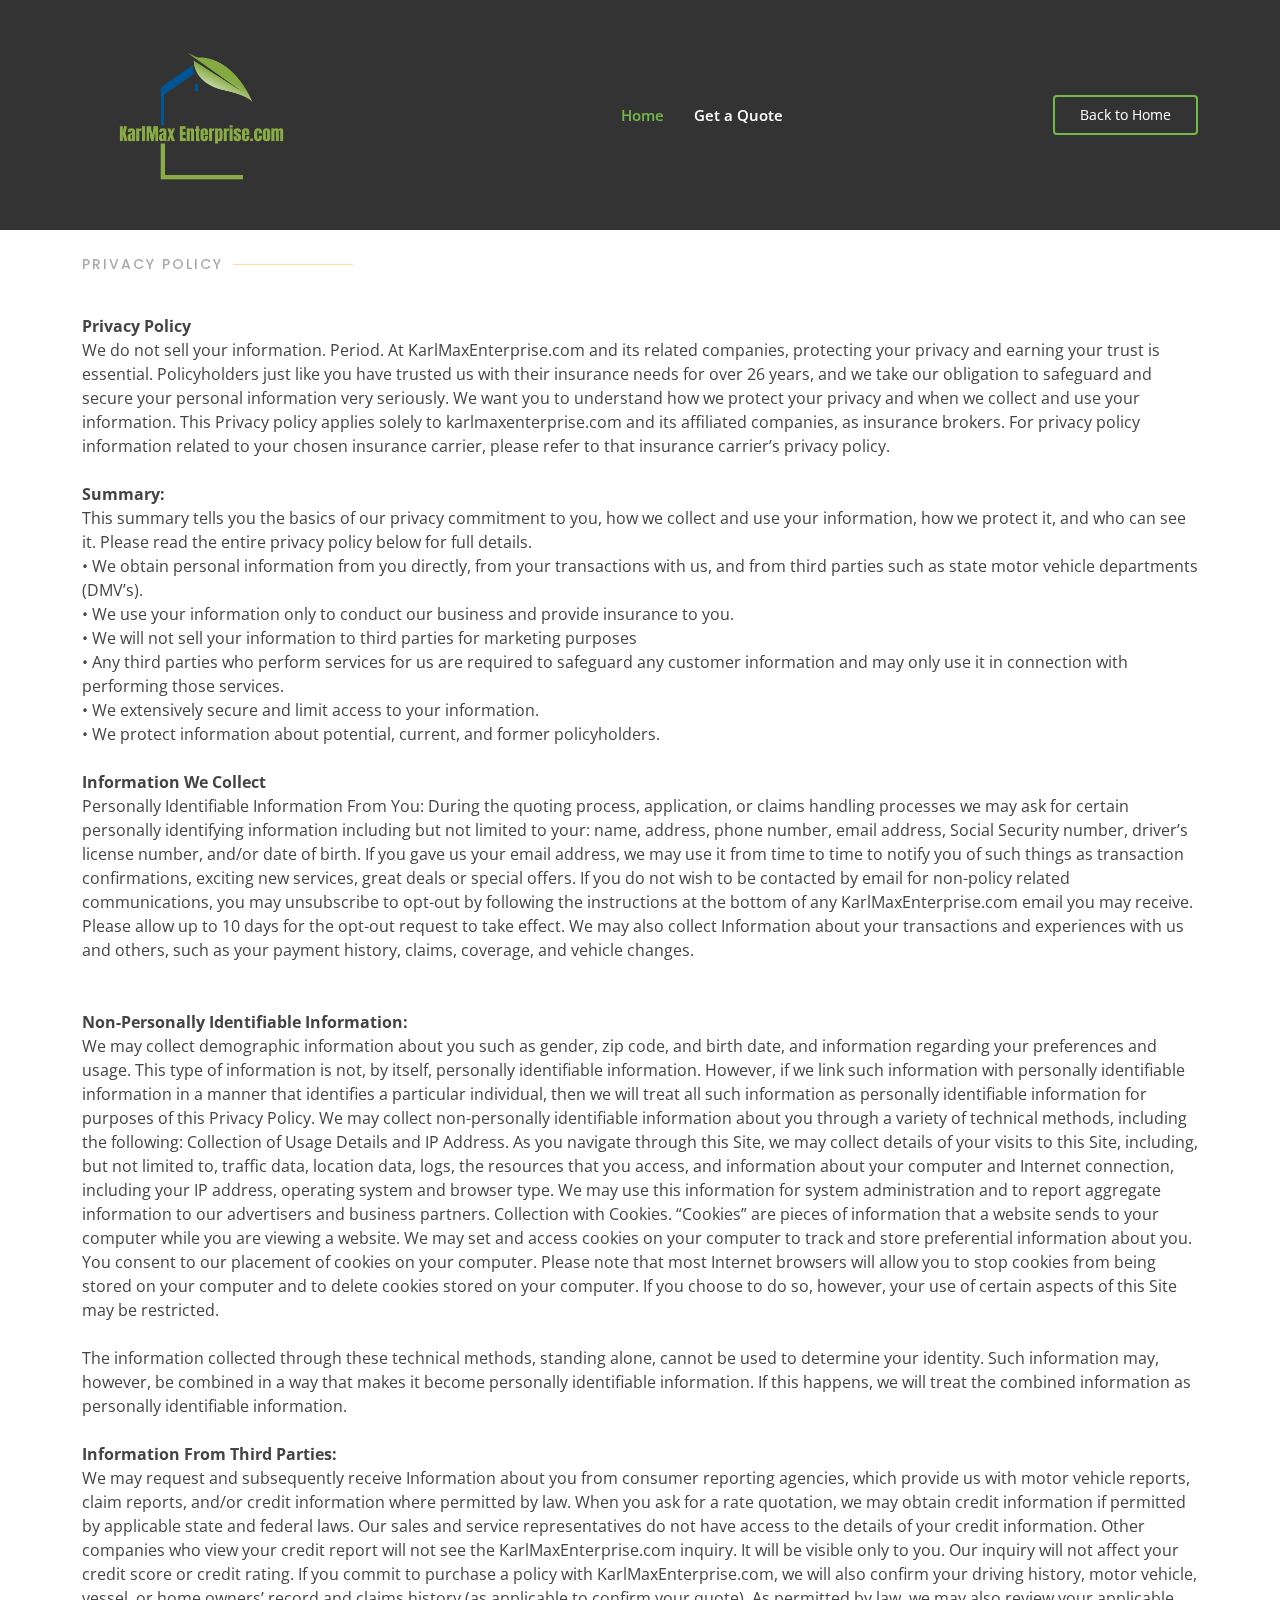
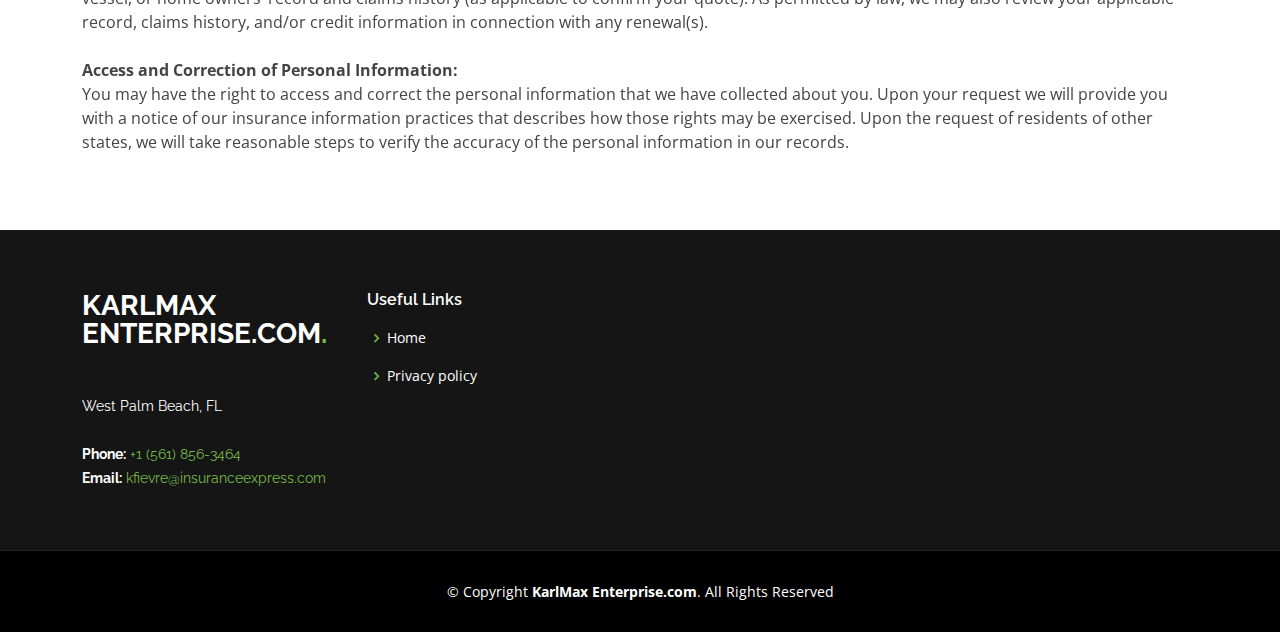
<file: privacy-policy.html>
<!DOCTYPE html>
<html lang="en">

<head>
    <meta charset="utf-8">
    <meta content="width=device-width, initial-scale=1.0" name="viewport">

    <title>Karl Max Enterprise</title>
    <meta content="" name="description">
    <meta content="" name="keywords">


    <meta name="description" content="Karl Max Enterprise | Superior insurance by trustworthy individuals.">
    <meta name="keywords" content="insurance, home, flood, mobile home, affordable insurance, cheap insurance">
    <meta charset="utf-8">
    <meta name="referrer" content="strict-origin" />
    <link rel="canonical" href="https://karlmaxenterprise.com/" />
    <!--Open Graph -->
    <meta property="og:type" content="website">
    <meta property="og:locale" content="en_US">
    <meta property="og:site_name" content="Karl Max Enterprise">
    <meta property="og:url" content="https://karlmaxenterprise.com/">
    <meta property="og:title" content="Karl Max Enterprise | Superior insurance by trustworthy individuals.">
    <meta property="og:description" content="Karl Max Enterprise | Superior insurance by trustworthy individuals.">
    <meta property="og:image" content="Karl Max Enterprise/assets/img/Transparent Logo.png">

    <!-- Twitter Meta -->
    <meta name="twitter:card" content="Karl Max Enterprise">
    <meta name="twitter:url" content="https://karlmaxenterprise.com">
    <meta name="twitter:title" content="Karl Max Enterprise | Superior insurance by trustworthy individuals.">
    <meta name="twitter:description" content="Karl Max Enterprise | Superior insurance by trustworthy individuals.">
    <meta name="twitter:image" content="Karl Max Enterprise/assets/img/Transparent Logo.png">
    
    <!--[if IE]><meta http-equiv='X-UA-Compatible' content='IE=edge,chrome=1'><![endif]-->
    <meta name="viewport" content="width=device-width, initial-scale=1.0, maximum-scale=1.0" />

    <!-- Favicons -->
    <link href="assets/img/Transparent Logo.ico" rel="icon">
    <link href="assets/img/Transparent Logo.png" rel="apple-touch-icon">

    <!-- Google Fonts -->
    <link
        href="https://fonts.googleapis.com/css?family=Open+Sans:300,300i,400,400i,600,600i,700,700i|Raleway:300,300i,400,400i,500,500i,600,600i,700,700i|Poppins:300,300i,400,400i,500,500i,600,600i,700,700i"
        rel="stylesheet">

    <!-- Vendor CSS Files -->
    <link href="assets/vendor/aos/aos.css" rel="stylesheet">
    <link href="assets/vendor/bootstrap/css/bootstrap.min.css" rel="stylesheet">
    <link href="assets/vendor/bootstrap-icons/bootstrap-icons.css" rel="stylesheet">
    <link href="assets/vendor/boxicons/css/boxicons.min.css" rel="stylesheet">
    <link href="assets/vendor/glightbox/css/glightbox.min.css" rel="stylesheet">
    <link href="assets/vendor/remixicon/remixicon.css" rel="stylesheet">
    <link href="assets/vendor/swiper/swiper-bundle.min.css" rel="stylesheet">
    <link href="assets/css/style.css" rel="stylesheet">
<style>
    .section-title{
        margin-top: 200px;
    }
    #header{
    background: rgba(0, 0, 0, 0.8);

    }
</style>

</head>

<body>

    <!-- ======= Header ======= -->
    <header id="header" class="fixed-top ">
        <div class="container d-flex align-items-center justify-content-lg-between">

        <!--    <h1 class="logo me-auto me-lg-0"><a href="index.html">Karl Max Enterprise<span>.</span></a></h1>
             Uncomment below if you prefer to use an image logo -->
             <a href="index.html" class="logo me-auto me-lg-0" id="nav-img"><img src="assets/img/Transparent Logo.png" alt="" class="img-fluid"></a>

            <nav id="navbar" class="navbar order-last order-lg-0">
                <ul>
                    <li><a class="nav-link scrollto active" href="index.html">Home</a></li>
                    <!--     <li><a class="nav-link scrollto" href="#about">About</a></li>
                    <li class="dropdown"><a href="#"><span>Drop Down</span> <i class="bi bi-chevron-down"></i></a>
                        <ul>
                            <li><a href="#">Drop Down 1</a></li>
                            <li class="dropdown"><a href="#"><span>Deep Drop Down</span> <i class="bi bi-chevron-right"></i></a>
                                <ul>
                                    <li><a href="#">Deep Drop Down 1</a></li>
                                    <li><a href="#">Deep Drop Down 2</a></li>
                                    <li><a href="#">Deep Drop Down 3</a></li>
                                    <li><a href="#">Deep Drop Down 4</a></li>
                                    <li><a href="#">Deep Drop Down 5</a></li>
                                </ul>
                            </li>
                            <li><a href="#">Drop Down 2</a></li>
                            <li><a href="#">Drop Down 3</a></li>
                            <li><a href="#">Drop Down 4</a></li>
                        </ul>
                    </li> -->
                    <li><a class="nav-link scrollto" href="quote.html">Get a Quote</a></li>
                </ul>
                <i class="bi bi-list mobile-nav-toggle"></i>
            </nav><!-- .navbar -->

            <a href="index.html" class="get-started-btn scrollto">Back to Home</a>

        </div>
    </header><!-- End Header -->

    <!-- ======= Hero Section ======= -->
   

    <main id="main">

        <!-- ======= Contact Section ======= -->
        <section id="contact" class="contact">

            <!----------------------------->
            <div class="container" data-aos="fade-up">

                <div class="section-title" id="quote-section">
                    <h2>Privacy Policy</h2>
                </div>
                <div class="privacy-wrapper">
                    <p>

                        <b>Privacy Policy</b><br>

We do not sell your information. Period. At KarlMaxEnterprise.com and its related companies, protecting your privacy and earning your trust is essential. Policyholders just like you have trusted us with their insurance needs for over 26 years, and we take our obligation to safeguard and secure your personal information very seriously. We want you to understand how we protect your privacy and when we collect and use your information. This Privacy policy applies solely to karlmaxenterprise.com and its affiliated companies, as insurance brokers. For privacy policy information related to your chosen insurance carrier, please refer to that insurance carrier’s privacy policy.
<br><br><b>Summary:</b>
<br>This summary tells you the basics of our privacy commitment to you, how we collect and use your information, how we protect it, and who can see it. Please read the entire privacy policy below for full details.
<br>•	We obtain personal information from you directly, from your transactions with us, and from third parties such as state motor vehicle departments (DMV’s).
<br>•	We use your information only to conduct our business and provide insurance to you.
<br>•	We will not sell your information to third parties for marketing purposes
<br>•	Any third parties who perform services for us are required to safeguard any customer information and may only use it in connection with performing those services.
<br>•	We extensively secure and limit access to your information.
<br>•	We protect information about potential, current, and former policyholders.<br><br>
<b>Information We Collect</b><br>
Personally Identifiable Information From You: During the quoting process, application, or claims handling processes we may ask for certain personally identifying information including but not limited to your: name, address, phone number, email address, Social Security number, driver’s license number, and/or date of birth. If you gave us your email address, we may use it from time to time to notify you of such things as transaction confirmations, exciting new services, great deals or special offers. If you do not wish to be contacted by email for non-policy related communications, you may unsubscribe to opt-out by following the instructions at the bottom of any KarlMaxEnterprise.com email you may receive. Please allow up to 10 days for the opt-out request to take effect. We may also collect Information about your transactions and experiences with us and others, such as your payment history, claims, coverage, and vehicle changes.
<br><br>
<br><b>Non-Personally Identifiable Information:</b><br> We may collect demographic information about you such as gender, zip code, and birth date, and information regarding your preferences and usage. This type of information is not, by itself, personally identifiable information. However, if we link such information with personally identifiable information in a manner that identifies a particular individual, then we will treat all such information as personally identifiable information for purposes of this Privacy Policy. We may collect non-personally identifiable information about you through a variety of technical methods, including the following: Collection of Usage Details and IP Address. As you navigate through this Site, we may collect details of your visits to this Site, including, but not limited to, traffic data, location data, logs, the resources that you access, and information about your computer and Internet connection, including your IP address, operating system and browser type. We may use this information for system administration and to report aggregate information to our advertisers and business partners. Collection with Cookies. “Cookies” are pieces of information that a website sends to your computer while you are viewing a website. We may set and access cookies on your computer to track and store preferential information about you. You consent to our placement of cookies on your computer. Please note that most Internet browsers will allow you to stop cookies from being stored on your computer and to delete cookies stored on your computer. If you choose to do so, however, your use of certain aspects of this Site may be restricted.
<br><br>
The information collected through these technical methods, standing alone, cannot be used to determine your identity. Such information may, however, be combined in a way that makes it become personally identifiable information. If this happens, we will treat the combined information as personally identifiable information.
<br><br><b>Information From Third Parties:</b><br> We may request and subsequently receive Information about you from consumer reporting agencies, which provide us with motor vehicle reports, claim reports, and/or credit information where permitted by law. When you ask for a rate quotation, we may obtain credit information if permitted by applicable state and federal laws. Our sales and service representatives do not have access to the details of your credit information. Other companies who view your credit report will not see the KarlMaxEnterprise.com inquiry. It will be visible only to you. Our inquiry will not affect your credit score or credit rating. If you commit to purchase a policy with KarlMaxEnterprise.com, we will also confirm your driving history, motor vehicle, vessel, or home owners’ record and claims history (as applicable to confirm your quote). As permitted by law, we may also review your applicable record, claims history, and/or credit information in connection with any renewal(s).
<b><br><br>Access and Correction of Personal Information:</b><br> You may have the right to access and correct the personal information that we have collected about you. Upon your request we will provide you with a notice of our insurance information practices that describes how those rights may be exercised. Upon the request of residents of other states, we will take reasonable steps to verify the accuracy of the personal information in our records.

                    </p>
                </div>
                

            </div>
        </section><!-- End Contact Section -->

    </main><!-- End #main -->

    <!-- ======= Footer ======= -->
    <footer id="footer">
        <div class="footer-top">
            <div class="container">
                <div class="row">
                    <div class="col-lg-3 col-md-6">
                        <div class="footer-info">
                            <h3>KarlMax Enterprise.com<span>.</span></h3>
                            <p>
                                <br>
                                West Palm Beach, FL<br><br>
                                <strong>Phone:</strong><a href="tel:5618563464"> +1 (561) 856-3464</a><br>
                                <strong>Email:</strong><a href="mailto:kvievre@insuranceexpress.com">
                                    kfievre@insuranceexpress.com</a><br>
                            </p>
                            <!--   <div class="social-links mt-3">
                                <a href="#" class="twitter"><i class="bx bxl-twitter"></i></a>
                                <a href="#" class="facebook"><i class="bx bxl-facebook"></i></a>
                                <a href="#" class="instagram"><i class="bx bxl-instagram"></i></a>
                                <a href="#" class="google-plus"><i class="bx bxl-skype"></i></a>
                                <a href="#" class="linkedin"><i class="bx bxl-linkedin"></i></a>
                            </div> -->
                        </div>
                    </div>

                    <div class="col-lg-2 col-md-6 footer-links">
                        <h4>Useful Links</h4>
                        <ul>
                            <!--  
                            <li><i class="bx bx-chevron-right"></i> <a href="#">About us</a></li>
                            <li><i class="bx bx-chevron-right"></i> <a href="#">Services</a></li>
                            <li><i class="bx bx-chevron-right"></i> <a href="#">Terms of service</a></li>-->
                            <li><i class="bx bx-chevron-right"></i> <a href="index.html">Home</a></li>
                            <li><i class="bx bx-chevron-right"></i> <a href="#">Privacy policy</a></li>
                        </ul>
                    </div>



                </div>
            </div>
        </div>

        <div class="container">
            <div class="copyright">
                &copy; Copyright <strong><span>KarlMax Enterprise.com</span></strong>. All Rights Reserved
            </div>
        </div>
    </footer><!-- End Footer -->

    <div id="preloader"></div>
    <a href="#" class="back-to-top d-flex align-items-center justify-content-center"><i
            class="bi bi-arrow-up-short"></i></a>

    <!-- Vendor JS Files -->
    <script src="assets/vendor/aos/aos.js"></script>
    <script src="assets/vendor/bootstrap/js/bootstrap.bundle.min.js"></script>
    <script src="assets/vendor/glightbox/js/glightbox.min.js"></script>
    <script src="assets/vendor/isotope-layout/isotope.pkgd.min.js"></script>
    <script src="assets/vendor/php-email-form/validate.js"></script>
    <script src="assets/vendor/purecounter/purecounter.js"></script>
    <script src="assets/vendor/swiper/swiper-bundle.min.js"></script>

    <!-- Template Main JS File -->
    <script src="assets/js/main.js"></script>

    <script>
        function myFunction() {
            var checkBox = document.getElementById("checkBox");
            var text = document.getElementById("text");

            if (checkBox.checked == true) {
                text.style.display = "block";
            } else {
                text.style.display = "none";
            }
        }
        document.addEventListener("DOMContentLoaded", function(event) {
    // Your code to run since DOM is loaded and ready
            window.onscroll = function(ev) {
    if ((window.innerHeight + window.scrollY) >= 1200) {
        console.log(window.innerHeight);
        document.getElementById("nav-img").getElementsByTagName("img").style.maxHeight = "150px";
      // you're at the bottom of the page
      console.log("Bottom of page");
    }
};
});

    </script>


</body>

</html>
</file>
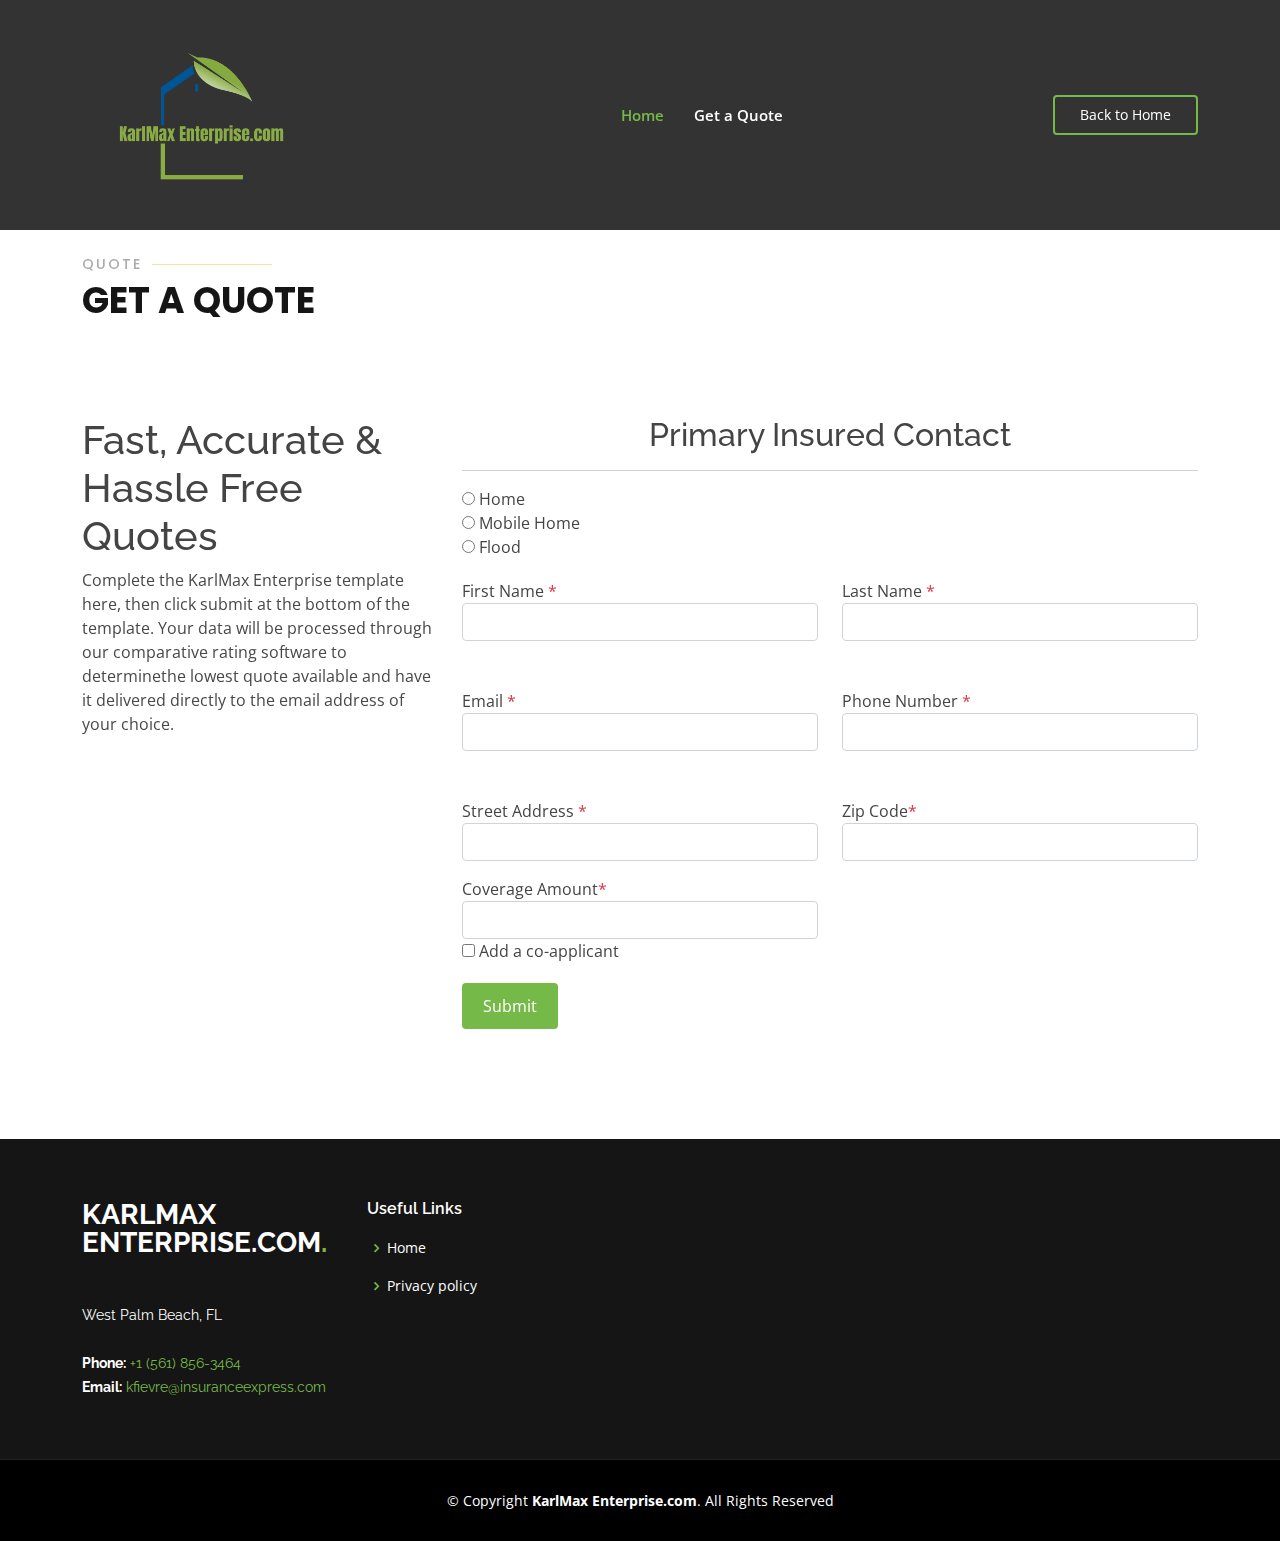
<file: quote.html>
<!DOCTYPE html>
<html lang="en">

<head>
    <meta charset="utf-8">
    <meta content="width=device-width, initial-scale=1.0" name="viewport">

    <title>Karl Max Enterprise</title>
    <meta content="" name="description">
    <meta content="" name="keywords">


    <meta name="description" content="Karl Max Enterprise | Superior insurance by trustworthy individuals.">
    <meta name="keywords" content="insurance, home, flood, mobile home, affordable insurance, cheap insurance">
    <meta charset="utf-8">
    <meta name="referrer" content="strict-origin" />
    <link rel="canonical" href="https://karlmaxenterprise.com/" />
    <!--Open Graph -->
    <meta property="og:type" content="website">
    <meta property="og:locale" content="en_US">
    <meta property="og:site_name" content="Karl Max Enterprise">
    <meta property="og:url" content="https://karlmaxenterprise.com/">
    <meta property="og:title" content="Karl Max Enterprise | Superior insurance by trustworthy individuals.">
    <meta property="og:description" content="Karl Max Enterprise | Superior insurance by trustworthy individuals.">
    <meta property="og:image" content="Karl Max Enterprise/assets/img/Transparent Logo.png">

    <!-- Twitter Meta -->
    <meta name="twitter:card" content="Karl Max Enterprise">
    <meta name="twitter:url" content="https://karlmaxenterprise.com">
    <meta name="twitter:title" content="Karl Max Enterprise | Superior insurance by trustworthy individuals.">
    <meta name="twitter:description" content="Karl Max Enterprise | Superior insurance by trustworthy individuals.">
    <meta name="twitter:image" content="Karl Max Enterprise/assets/img/Transparent Logo.png">
    
    <!--[if IE]><meta http-equiv='X-UA-Compatible' content='IE=edge,chrome=1'><![endif]-->
    <meta name="viewport" content="width=device-width, initial-scale=1.0, maximum-scale=1.0" />

    <!-- Favicons -->
    <link href="assets/img/Transparent Logo.ico" rel="icon">
    <link href="assets/img/Transparent Logo.png" rel="apple-touch-icon">

    <!-- Google Fonts -->
    <link
        href="https://fonts.googleapis.com/css?family=Open+Sans:300,300i,400,400i,600,600i,700,700i|Raleway:300,300i,400,400i,500,500i,600,600i,700,700i|Poppins:300,300i,400,400i,500,500i,600,600i,700,700i"
        rel="stylesheet">

    <!-- Vendor CSS Files -->
    <link href="assets/vendor/aos/aos.css" rel="stylesheet">
    <link href="assets/vendor/bootstrap/css/bootstrap.min.css" rel="stylesheet">
    <link href="assets/vendor/bootstrap-icons/bootstrap-icons.css" rel="stylesheet">
    <link href="assets/vendor/boxicons/css/boxicons.min.css" rel="stylesheet">
    <link href="assets/vendor/glightbox/css/glightbox.min.css" rel="stylesheet">
    <link href="assets/vendor/remixicon/remixicon.css" rel="stylesheet">
    <link href="assets/vendor/swiper/swiper-bundle.min.css" rel="stylesheet">
    <link href="assets/css/style.css" rel="stylesheet">
<style>
    .section-title{
        margin-top: 200px;
    }
    #header{
    background: rgba(0, 0, 0, 0.8);

    }
</style>

</head>

<body>

    <!-- ======= Header ======= -->
    <header id="header" class="fixed-top ">
        <div class="container d-flex align-items-center justify-content-lg-between">

        <!--    <h1 class="logo me-auto me-lg-0"><a href="index.html">Karl Max Enterprise<span>.</span></a></h1>
             Uncomment below if you prefer to use an image logo -->
             <a href="index.html" class="logo me-auto me-lg-0" id="nav-img"><img src="assets/img/Transparent Logo.png" alt="" class="img-fluid"></a>

            <nav id="navbar" class="navbar order-last order-lg-0">
                <ul>
                    <li><a class="nav-link scrollto active" href="index.html">Home</a></li>
                    <!--     <li><a class="nav-link scrollto" href="#about">About</a></li>
                    <li class="dropdown"><a href="#"><span>Drop Down</span> <i class="bi bi-chevron-down"></i></a>
                        <ul>
                            <li><a href="#">Drop Down 1</a></li>
                            <li class="dropdown"><a href="#"><span>Deep Drop Down</span> <i class="bi bi-chevron-right"></i></a>
                                <ul>
                                    <li><a href="#">Deep Drop Down 1</a></li>
                                    <li><a href="#">Deep Drop Down 2</a></li>
                                    <li><a href="#">Deep Drop Down 3</a></li>
                                    <li><a href="#">Deep Drop Down 4</a></li>
                                    <li><a href="#">Deep Drop Down 5</a></li>
                                </ul>
                            </li>
                            <li><a href="#">Drop Down 2</a></li>
                            <li><a href="#">Drop Down 3</a></li>
                            <li><a href="#">Drop Down 4</a></li>
                        </ul>
                    </li> -->
                    <li><a class="nav-link scrollto" href="#quote-section">Get a Quote</a></li>
                </ul>
                <i class="bi bi-list mobile-nav-toggle"></i>
            </nav><!-- .navbar -->

            <a href="index.html" class="get-started-btn scrollto">Back to Home</a>

        </div>
    </header><!-- End Header -->

    <!-- ======= Hero Section ======= -->
   

    <main id="main">

        <!-- ======= Contact Section ======= -->
        <section id="contact" class="contact">

            <!----------------------------->
            <div class="container" data-aos="fade-up">

                <div class="section-title" id="quote-section">
                    <h2>Quote</h2>
                    <p>Get a Quote</p>
                </div>

               <!-- <div>
                    <iframe style="border:0; width: 100%; height: 270px;"
                    src="https://www.google.com/maps/embed?pb=!1m18!1m12!1m3!1d3564.0878386819804!2d-80.14820948495937!3d26.70964068321548!2m3!1f0!2f0!3f0!3m2!1i1024!2i768!4f13.1!3m3!1m2!1s0x88d9290b729565c9%3A0x6b3a4409d93e49e4!2s2000%20Vista%20Pkwy%2C%20West%20Palm%20Beach%2C%20FL%2033411!5e0!3m2!1sen!2sus!4v1629355920578!5m2!1sen!2sus"
                        frameborder="0" allowfullscreen></iframe>
                </div>-->

                <div class="row mt-5">

                    <div class="col-lg-4">
                        <div class="info" id="info">
                            <h1>Fast, Accurate & Hassle Free Quotes</h1>
                            <p style="padding: 0px; font-size: 16px;">Complete the KarlMax Enterprise template here, then click submit at the bottom of the template.
                                Your data will be processed through our comparative rating software to determinethe lowest quote available
                                and have it delivered directly to the email address of your choice.
                            </p>


                        </div>

                    </div>

                    <div class="col-lg-8 mt-5 mt-lg-0">
                        <form action="https://formspree.io/f/mqkwgqyy" id="my-form" class="formClass" method="POST">
                            <div class="primary" id="primary-contact">
                                <h2 class="text-center mb-3">Primary Insured Contact</h2>
                                <hr>
                                <div class="row">
                                    <div class="col-md-6">
                                        <input type="radio" id="home" required name="insurance type" value="Home">
                                        <label for="home">Home</label> <br>
                                        <input type="radio" id="mobileHome" required name="insurance type" value="Mobile Home">
                                        <label for="mobileHome">Mobile Home</label><br>
                                        <input type="radio" id="floor" required name="insurance type" value="Flood">
                                        <label for="mobileHome">Flood</label><br>
                                    </div>
                                </div>
                                <div class="row">
                                    <div class="col-md-6">
                                        <label for="name" style="margin-top: 20px;">First Name <span class="text-danger">*</span></label>
                                        <input type="text" class="form-control" id="name" required name="FirstName">
                                    </div>
                                    <div class="col-md-6">
                                        <label for="name" style="margin-top: 20px;">Last Name <span class="text-danger">*</span></label>
                                        <input type="text" class="form-control" id="name" required name="LastName ">
                                    </div>
                                </div>
                                <div class="row mt-5">
                                    <div class="col-md-6">
                                        <label for="name">Email <span class="text-danger">*</span></label>
                                        <input type="email" class="form-control" id="name" required name="Email">
                                    </div>
                                    <div class="col-md-6">
                                        <label for="name">Phone Number <span class="text-danger">*</span></label>
                                        <input type="text" class="form-control" id="name" required name="Phone Number">
                                    </div>
                                </div>

                                <div class="row mt-5">
                                    <div class="col-md-6">
                                        <label for="name">Street Address <span class="text-danger">*</span></label>
                                        <input type="text" class="form-control" id="name" required name="StreetAddress">
                                    </div>
                                    <div class="col-md-6">
                                        <label for="name">Zip Code<span class="text-danger">*</span></label>
                                        <input type="text" class="form-control" id="name" required name="ZipCode">
                                    </div>

                                    <div class="col-md-6 mt-3">
                                        <label for="name">Coverage Amount<span class="text-danger">*</span></label>
                                        <input type="text" class="form-control" id="name" required
                                            name="CoverageAmount">
                                    </div>

                                </div>

                                <div class="coApplicant">
                                    <input type="checkbox" id="checkBox" onclick="myFunction()">
                                    <label for="checkBox">Add a co-applicant</label>
                                    <div action="" id="text" style="display: none;">

                                        <h2 class="text-center">Co-Applicant</h2>
                                        <hr>
                                        <div class="row">
                                            <div class="col-md-6">
                                                <label for="name">First Name <span class="text-danger">*</span></label>
                                                <input type="text" class="form-control" id="name"
                                                    name="Co-Applicant-FirstName ">
                                            </div>
                                            <div class="col-md-6">
                                                <label for="name">Last Name <span class="text-danger">*</span></label>
                                                <input type="text" class="form-control" id="name"
                                                    name="Co-Applicant-LastName">
                                            </div>
                                        </div>
                                        <div class="row mt-5">
                                            <div class="col-md-6">
                                                <label for="name">Email <span class="text-danger">*</span></label>
                                                <input type="text" class="form-control" id="name"
                                                    name="Co-Applicant-Email">
                                            </div>
                                            <div class="col-md-6">
                                                <label for="name">Phone Number <span
                                                        class="text-danger">*</span></label>
                                                <input type="text" class="form-control" id="name"
                                                    name="Co-Applicant-Phone">
                                            </div>
                                        </div>


                                        <div class="row mt-5">
                                            <div class="col-md-6">
                                                <label for="name">Street Address <span
                                                        class="text-danger">*</span></label>
                                                <input type="text" class="form-control" id="name" name="StreetAddress">
                                            </div>
                                            <div class="col-md-6">
                                                <label for="name">Zip Code<span class="text-danger">*</span></label>
                                                <input type="text" class="form-control" id="name" name="ZipCode">
                                            </div>

                                            <div class="col-md-6 mt-3">
                                                <label for="name">Coverage Amount<span
                                                        class="text-danger">*</span></label>
                                                <input type="text" class="form-control" id="name" name="CoverageAmount">
                                            </div>

                                        </div>

                                    </div>
                                </div>
                                <button type="submit" class="btn " id="btnContactUs">Submit</button>
                        </form>
                        <style>
                            .btn:hover {
                                color: #212529;
                                text-decoration: none;
                            }

                            .formClass button {
                                background-color: #75b948;;
                                padding-left: 20px;
                                padding-right: 20px;
                                padding-top: 10px;
                                padding-bottom: 10px;
                                color: #fff;
                                margin-bottom: 50px;
                                margin-top: 20px;
                            }
                        </style>

                    </div>

                </div>

            </div>
        </section><!-- End Contact Section -->

    </main><!-- End #main -->

    <!-- ======= Footer ======= -->
    <footer id="footer">
        <div class="footer-top">
            <div class="container">
                <div class="row">
                    <div class="col-lg-3 col-md-6">
                        <div class="footer-info">
                            <h3>KarlMax Enterprise.com<span>.</span></h3>
                            <p>
                                <br>
                                West Palm Beach, FL<br><br>
                                <strong>Phone:</strong><a href="tel:5618563464"> +1 (561) 856-3464</a><br>
                                <strong>Email:</strong><a href="mailto:kvievre@insuranceexpress.com">
                                    kfievre@insuranceexpress.com</a><br>
                            </p>
                            <!--   <div class="social-links mt-3">
                                <a href="#" class="twitter"><i class="bx bxl-twitter"></i></a>
                                <a href="#" class="facebook"><i class="bx bxl-facebook"></i></a>
                                <a href="#" class="instagram"><i class="bx bxl-instagram"></i></a>
                                <a href="#" class="google-plus"><i class="bx bxl-skype"></i></a>
                                <a href="#" class="linkedin"><i class="bx bxl-linkedin"></i></a>
                            </div> -->
                        </div>
                    </div>

                    <div class="col-lg-2 col-md-6 footer-links">
                        <h4>Useful Links</h4>
                        <ul>
                            <!--  
                            <li><i class="bx bx-chevron-right"></i> <a href="#">About us</a></li>
                            <li><i class="bx bx-chevron-right"></i> <a href="#">Services</a></li>
                            <li><i class="bx bx-chevron-right"></i> <a href="#">Terms of service</a></li>-->
                            <li><i class="bx bx-chevron-right"></i> <a href="index.html">Home</a></li>
                            <li><i class="bx bx-chevron-right"></i> <a href="privacy-policy.html">Privacy policy</a></li>
                        </ul>
                    </div>



                </div>
            </div>
        </div>

        <div class="container">
            <div class="copyright">
                &copy; Copyright <strong><span>KarlMax Enterprise.com</span></strong>. All Rights Reserved
            </div>
        </div>
    </footer><!-- End Footer -->

    <div id="preloader"></div>
    <a href="#" class="back-to-top d-flex align-items-center justify-content-center"><i
            class="bi bi-arrow-up-short"></i></a>

    <!-- Vendor JS Files -->
    <script src="assets/vendor/aos/aos.js"></script>
    <script src="assets/vendor/bootstrap/js/bootstrap.bundle.min.js"></script>
    <script src="assets/vendor/glightbox/js/glightbox.min.js"></script>
    <script src="assets/vendor/isotope-layout/isotope.pkgd.min.js"></script>
    <script src="assets/vendor/php-email-form/validate.js"></script>
    <script src="assets/vendor/purecounter/purecounter.js"></script>
    <script src="assets/vendor/swiper/swiper-bundle.min.js"></script>

    <!-- Template Main JS File -->
    <script src="assets/js/main.js"></script>

    <script>
        function myFunction() {
            var checkBox = document.getElementById("checkBox");
            var text = document.getElementById("text");

            if (checkBox.checked == true) {
                text.style.display = "block";
            } else {
                text.style.display = "none";
            }
        }
        document.addEventListener("DOMContentLoaded", function(event) {
    // Your code to run since DOM is loaded and ready
            window.onscroll = function(ev) {
    if ((window.innerHeight + window.scrollY) >= 1200) {
        console.log(window.innerHeight);
        document.getElementById("nav-img").getElementsByTagName("img").style.maxHeight = "150px";
      // you're at the bottom of the page
      console.log("Bottom of page");
    }
};
});

    </script>


</body>

</html>
</file>
<file: assets/css/style.css>
/*--------------------------------------------------------------
# General
--------------------------------------------------------------*/


body {
  font-family: "Open Sans", sans-serif;
  color: #444444;
}

a {
  color: #75b948;
  text-decoration: none;
}

a:hover {
  color: #ffd584;
  text-decoration: none;
}

h1, h2, h3, h4, h5, h6 {
  font-family: "Raleway", sans-serif;
}

/*--------------------------------------------------------------
# Back to top button
--------------------------------------------------------------*/
.back-to-top {
  position: fixed;
  visibility: hidden;
  opacity: 0;
  right: 15px;
  bottom: 15px;
  z-index: 996;
  background: #75b948;
  width: 40px;
  height: 40px;
  border-radius: 4px;
  transition: all 0.4s;
}

.back-to-top i {
  font-size: 28px;
  color: #151515;
  line-height: 0;
}

.back-to-top:hover {
  background: #151515;
}

.back-to-top:hover i {
  color: #75b948;
}

.back-to-top.active {
  visibility: visible;
  opacity: 1;
}

/*--------------------------------------------------------------
# Preloader
--------------------------------------------------------------*/
#preloader {
  position: fixed;
  top: 0;
  left: 0;
  right: 0;
  bottom: 0;
  z-index: 9999;
  overflow: hidden;
  background: #151515;
}

#preloader:before {
  content: "";
  position: fixed;
  top: calc(50% - 0px);
  left: calc(50% - 30px);
  border: 6px solid #75b948;
  border-top-color: #151515;
  border-bottom-color: #151515;
  border-radius: 50%;
  width: 60px;
  height: 60px;
  -webkit-animation: animate-preloader 1s linear infinite;
  animation: animate-preloader 1s linear infinite;
}

@-webkit-keyframes animate-preloader {
  0% {
    transform: rotate(0deg);
  }
  100% {
    transform: rotate(360deg);
  }
}

@keyframes animate-preloader {
  0% {
    transform: rotate(0deg);
  }
  100% {
    transform: rotate(360deg);
  }
}

/*--------------------------------------------------------------
# Disable aos animation delay on mobile devices
--------------------------------------------------------------*/
@media screen and (max-width: 768px) {
  [data-aos-delay] {
    transition-delay: 0 !important;
  }
}

/*--------------------------------------------------------------
# Header
--------------------------------------------------------------*/
#header {
  transition: all 0.5s;
  z-index: 997;
  padding: 15px 0;
}

#header.header-scrolled, #header.header-inner-pages {
  background: rgba(0, 0, 0, 0.8);
}

#header .logo {
  font-size: 32px;
  margin: 0;
  padding: 0;
  line-height: 1;
  font-weight: 700;
  letter-spacing: 2px;
  text-transform: uppercase;
}

#header .logo a {
  color: #fff;
}

#header .logo a span {
  color: #75b948;
}

#header .logo img {
  max-height: 200px;
}

/*--------------------------------------------------------------
#  Get Startet Button
--------------------------------------------------------------*/
.get-started-btn {
  color: #fff;
  border-radius: 4px;
  padding: 7px 25px 8px 25px;
  white-space: nowrap;
  transition: 0.3s;
  font-size: 14px;
  display: inline-block;
  border: 2px solid #75b948;
}

.get-started-btn:hover {
  background: #75b948;
  color: #343a40;
}

@media (max-width: 992px) {
  .get-started-btn {
    padding: 7px 20px 8px 20px;
    margin-right: 15px;
  }
  #header .logo img {
    max-height: 100px;
  }
}

/*--------------------------------------------------------------
# Navigation Menu
--------------------------------------------------------------*/
/**
* Desktop Navigation 
*/
.navbar {
  padding: 0;
}

.navbar ul {
  margin: 0;
  padding: 0;
  display: flex;
  list-style: none;
  align-items: center;
}

.navbar li {
  position: relative;
}

.navbar a, .navbar a:focus {
  display: flex;
  align-items: center;
  justify-content: space-between;
  padding: 10px 0 10px 30px;
  font-size: 15px;
  font-weight: 600;
  color: #fff;
  white-space: nowrap;
  transition: 0.3s;
}

.navbar a i, .navbar a:focus i {
  font-size: 12px;
  line-height: 0;
  margin-left: 5px;
}

.navbar a:hover, .navbar .active, .navbar .active:focus, .navbar li:hover > a {
  color: #75b948;
}

.navbar .dropdown ul {
  display: block;
  position: absolute;
  left: 14px;
  top: calc(100% + 30px);
  margin: 0;
  padding: 10px 0;
  z-index: 99;
  opacity: 0;
  visibility: hidden;
  background: #fff;
  box-shadow: 0px 0px 30px rgba(127, 137, 161, 0.25);
  transition: 0.3s;
}

.navbar .dropdown ul li {
  min-width: 200px;
}

.navbar .dropdown ul a {
  padding: 10px 20px;
  font-size: 14px;
  text-transform: none;
  color: #151515;
  font-weight: 400;
}

.navbar .dropdown ul a i {
  font-size: 12px;
}

.navbar .dropdown ul a:hover, .navbar .dropdown ul .active:hover, .navbar .dropdown ul li:hover > a {
  background-color: #75b948;
}

.navbar .dropdown:hover > ul {
  opacity: 1;
  top: 100%;
  visibility: visible;
}

.navbar .dropdown .dropdown ul {
  top: 0;
  left: calc(100% - 30px);
  visibility: hidden;
}

.navbar .dropdown .dropdown:hover > ul {
  opacity: 1;
  top: 0;
  left: 100%;
  visibility: visible;
}

@media (max-width: 1366px) {
  .navbar .dropdown .dropdown ul {
    left: -90%;
  }
  .navbar .dropdown .dropdown:hover > ul {
    left: -100%;
  }
}

/**
* Mobile Navigation 
*/
.mobile-nav-toggle {
  color: #fff;
  font-size: 28px;
  cursor: pointer;
  display: none;
  line-height: 0;
  transition: 0.5s;
}

@media (max-width: 991px) {
  .mobile-nav-toggle {
    display: block;
  }
  .navbar ul {
    display: none;
  }
}

.navbar-mobile {
  position: fixed;
  overflow: hidden;
  top: 0;
  right: 0;
  left: 0;
  bottom: 0;
  background: rgba(0, 0, 0, 0.9);
  transition: 0.3s;
  z-index: 999;
}

.navbar-mobile .mobile-nav-toggle {
  position: absolute;
  top: 15px;
  right: 15px;
}

.navbar-mobile ul {
  display: block;
  position: absolute;
  top: 55px;
  right: 15px;
  bottom: 15px;
  left: 15px;
  padding: 10px 0;
  background-color: #fff;
  overflow-y: auto;
  transition: 0.3s;
}

.navbar-mobile a {
  padding: 10px 20px;
  font-size: 15px;
  color: #151515;
}

.navbar-mobile a:hover, .navbar-mobile .active, .navbar-mobile li:hover > a {
  color: #151515;
  background-color: #75b948;
}

.navbar-mobile .getstarted {
  margin: 15px;
}

.navbar-mobile .dropdown ul {
  position: static;
  display: none;
  margin: 10px 20px;
  padding: 10px 0;
  z-index: 99;
  opacity: 1;
  visibility: visible;
  background: #fff;
  box-shadow: 0px 0px 30px rgba(127, 137, 161, 0.25);
}

.navbar-mobile .dropdown ul li {
  min-width: 200px;
}

.navbar-mobile .dropdown ul a {
  padding: 10px 20px;
  color: #151515;
}

.navbar-mobile .dropdown ul a i {
  font-size: 12px;
}

.navbar-mobile .dropdown ul a:hover, .navbar-mobile .dropdown ul .active:hover, .navbar-mobile .dropdown ul li:hover > a {
  background-color: #75b948;
}

.navbar-mobile .dropdown > .dropdown-active {
  display: block;
}

/*--------------------------------------------------------------
# Hero Section
--------------------------------------------------------------*/
#hero {
  width: 100%;
  height: 100vh;
  background: url("../img/hero-bg.jpg") top center;
  background-size: cover;
  position: relative;
}

#hero:before {
  content: "";
  background: rgba(0, 0, 0, 0.6);
  position: absolute;
  bottom: 0;
  top: 0;
  left: 0;
  right: 0;
}

#hero .container {
  position: relative;
  padding-top: 74px;
  text-align: center;
}

#hero h1 {
  margin: 0;
  font-size: 56px;
  font-weight: 700;
  line-height: 64px;
  color: #fff;
  font-family: "Poppins", sans-serif;
}

#hero h1 span {
  color: #75b948;
}

#hero h2 {
  color: rgba(255, 255, 255, 0.9);
  margin: 10px 0 0 0;
  font-size: 24px;
}

#hero .icon-box {
  padding: 30px 20px;
  transition: ease-in-out 0.3s;
  border: 1px solid rgba(255, 255, 255, 0.3);
  height: 100%;
  text-align: center;
}

#hero .icon-box i {
  font-size: 32px;
  line-height: 1;
  color: #75b948;
}

#hero .icon-box h3 {
  font-weight: 700;
  margin: 10px 0 0 0;
  padding: 0;
  line-height: 1;
  font-size: 20px;
  line-height: 26px;
}

#hero .icon-box h3 a {
  color: #fff;
  transition: ease-in-out 0.3s;
}

#hero .icon-box h3 a:hover {
  color: #75b948;
}

#hero .icon-box:hover {
  border-color: #75b948;
}

@media (min-width: 1024px) {
  #hero {
    background-attachment: fixed;
  }
}

@media (max-width: 768px) {
  #hero {
    height: auto;
  }
  #hero h1 {
    font-size: 28px;
    line-height: 36px;
  }
  #hero h2 {
    font-size: 20px;
    line-height: 24px;
  }
}

/*--------------------------------------------------------------
# Sections General
--------------------------------------------------------------*/
section {
  padding: 60px 0;
  overflow: hidden;
}

.section-title {
  padding-bottom: 40px;
}

.section-title h2 {
  font-size: 14px;
  font-weight: 500;
  padding: 0;
  line-height: 1px;
  margin: 0 0 5px 0;
  letter-spacing: 2px;
  text-transform: uppercase;
  color: #aaaaaa;
  font-family: "Poppins", sans-serif;
}

.section-title h2::after {
  content: "";
  width: 120px;
  height: 1px;
  display: inline-block;
  background: #ffde9e;
  margin: 4px 10px;
}

.section-title p {
  margin: 0;
  margin: 0;
  font-size: 36px;
  font-weight: 700;
  text-transform: uppercase;
  font-family: "Poppins", sans-serif;
  color: #151515;
}

/*--------------------------------------------------------------
# About
--------------------------------------------------------------*/
.about .content h3 {
  font-weight: 700;
  font-size: 28px;
  font-family: "Poppins", sans-serif;
}

.about .content ul {
  list-style: none;
  padding: 0;
}

.about .content ul li {
  padding: 0 0 8px 26px;
  position: relative;
}

.about .content ul i {
  position: absolute;
  font-size: 20px;
  left: 0;
  top: -3px;
  color: #75b948;
}

.about .content p:last-child {
  margin-bottom: 0;
}

/*--------------------------------------------------------------
# Clients
--------------------------------------------------------------*/
.clients {
  padding-top: 20px;
}

.clients .swiper-slide img {
  opacity: 0.5;
  transition: 0.3s;
  filter: grayscale(100);
}

.clients .swiper-slide img:hover {
  filter: none;
  opacity: 1;
}

.clients .swiper-pagination {
  margin-top: 20px;
  position: relative;
}

.clients .swiper-pagination .swiper-pagination-bullet {
  width: 12px;
  height: 12px;
  background-color: #fff;
  opacity: 1;
  background-color: #ddd;
}

.clients .swiper-pagination .swiper-pagination-bullet-active {
  background-color: #75b948;
}

/*--------------------------------------------------------------
# Features
--------------------------------------------------------------*/
.features {
  padding-top: 20px;
}

.features .icon-box {
  padding-left: 15px;
}

.features .icon-box h4 {
  font-size: 20px;
  font-weight: 700;
  margin: 5px 0 10px 60px;
}

.features .icon-box i {
  font-size: 48px;
  float: left;
  color: #75b948;
}

.features .icon-box p {
  font-size: 15px;
  color: #848484;
  margin-left: 60px;
}

.features .image {
  background-position: center center;
  background-repeat: no-repeat;
  background-size: cover;
  min-height: 400px;
}

/*--------------------------------------------------------------
# Services
--------------------------------------------------------------*/
.services .icon-box {
  text-align: center;
  border: 1px solid #ebebeb;
  padding: 80px 20px;
  transition: all ease-in-out 0.3s;
  background: #fff;
}

.services .icon-box .icon {
  margin: 0 auto;
  width: 64px;
  height: 64px;
  background: #75b948;
  border-radius: 4px;
  display: flex;
  align-items: center;
  justify-content: center;
  margin-bottom: 20px;
  transition: 0.3s;
}

.services .icon-box .icon i {
  color: #151515;
  font-size: 28px;
  transition: ease-in-out 0.3s;
}

.services .icon-box h4 {
  font-weight: 700;
  margin-bottom: 15px;
  font-size: 24px;
}

.services .icon-box h4 a {
  color: #151515;
  transition: ease-in-out 0.3s;
}

.services .icon-box h4 a:hover {
  color: #75b948;
}

.services .icon-box p {
  line-height: 24px;
  font-size: 14px;
  margin-bottom: 0;
}

.services .icon-box:hover {
  border-color: #fff;
  box-shadow: 0px 0 25px 0 rgba(0, 0, 0, 0.1);
  transform: translateY(-10px);
}

/*--------------------------------------------------------------
# Cta
--------------------------------------------------------------*/
.cta {
  background: linear-gradient(rgba(2, 2, 2, 0.5), rgba(0, 0, 0, 0.5)), url("../img/cta-bg.jpg") fixed center center;
  background-size: cover;
  padding: 60px 0;
}

.cta h3 {
  color: #fff;
  font-size: 28px;
  font-weight: 700;
}

.cta p {
  color: #fff;
}

.cta .cta-btn {
  font-family: "Raleway", sans-serif;
  font-weight: 600;
  font-size: 16px;
  letter-spacing: 1px;
  display: inline-block;
  padding: 8px 28px;
  border-radius: 4px;
  transition: 0.5s;
  margin-top: 10px;
  border: 2px solid #fff;
  color: #fff;
}

.cta .cta-btn:hover {
  background: #75b948;
  border-color: #75b948;
  color: #151515;
}

/*--------------------------------------------------------------
# Portfolio
--------------------------------------------------------------*/
.portfolio .portfolio-item {
  margin-bottom: 30px;
}

.portfolio #portfolio-flters {
  padding: 0;
  margin: 0 auto 20px auto;
  list-style: none;
  text-align: center;
}

.portfolio #portfolio-flters li {
  cursor: pointer;
  display: inline-block;
  padding: 8px 15px 10px 15px;
  font-size: 14px;
  font-weight: 600;
  line-height: 1;
  text-transform: uppercase;
  color: #444444;
  margin-bottom: 5px;
  transition: all 0.3s ease-in-out;
  border-radius: 3px;
}

.portfolio #portfolio-flters li:hover, .portfolio #portfolio-flters li.filter-active {
  color: #151515;
  background: #75b948;
}

.portfolio #portfolio-flters li:last-child {
  margin-right: 0;
}

.portfolio .portfolio-wrap {
  transition: 0.3s;
  position: relative;
  overflow: hidden;
  z-index: 1;
  background: rgba(21, 21, 21, 0.6);
}

.portfolio .portfolio-wrap::before {
  content: "";
  background: rgba(21, 21, 21, 0.6);
  position: absolute;
  left: 0;
  right: 0;
  top: 0;
  bottom: 0;
  transition: all ease-in-out 0.3s;
  z-index: 2;
  opacity: 0;
}

.portfolio .portfolio-wrap img {
  transition: all ease-in-out 0.3s;
}

.portfolio .portfolio-wrap .portfolio-info {
  opacity: 0;
  position: absolute;
  top: 0;
  left: 0;
  right: 0;
  bottom: 0;
  z-index: 3;
  transition: all ease-in-out 0.3s;
  display: flex;
  flex-direction: column;
  justify-content: flex-end;
  align-items: flex-start;
  padding: 20px;
}

.portfolio .portfolio-wrap .portfolio-info h4 {
  font-size: 20px;
  color: #fff;
  font-weight: 600;
}

.portfolio .portfolio-wrap .portfolio-info p {
  color: rgba(255, 255, 255, 0.7);
  font-size: 14px;
  text-transform: uppercase;
  padding: 0;
  margin: 0;
  font-style: italic;
}

.portfolio .portfolio-wrap .portfolio-links {
  text-align: center;
  z-index: 4;
}

.portfolio .portfolio-wrap .portfolio-links a {
  color: #fff;
  margin: 0 5px 0 0;
  font-size: 28px;
  display: inline-block;
  transition: 0.3s;
}

.portfolio .portfolio-wrap .portfolio-links a:hover {
  color: #75b948;
}

.portfolio .portfolio-wrap:hover::before {
  opacity: 1;
}

.portfolio .portfolio-wrap:hover img {
  transform: scale(1.2);
}

.portfolio .portfolio-wrap:hover .portfolio-info {
  opacity: 1;
}

/*--------------------------------------------------------------
# Portfolio Details
--------------------------------------------------------------*/
.portfolio-details {
  padding-top: 40px;
}

.portfolio-details .portfolio-details-slider img {
  width: 100%;
}

.portfolio-details .portfolio-details-slider .swiper-pagination {
  margin-top: 20px;
  position: relative;
}

.portfolio-details .portfolio-details-slider .swiper-pagination .swiper-pagination-bullet {
  width: 12px;
  height: 12px;
  background-color: #fff;
  opacity: 1;
  border: 1px solid #75b948;
}

.portfolio-details .portfolio-details-slider .swiper-pagination .swiper-pagination-bullet-active {
  background-color: #75b948;
}

.portfolio-details .portfolio-info {
  padding: 30px;
  box-shadow: 0px 0 30px rgba(21, 21, 21, 0.08);
}

.portfolio-details .portfolio-info h3 {
  font-size: 22px;
  font-weight: 700;
  margin-bottom: 20px;
  padding-bottom: 20px;
  border-bottom: 1px solid #eee;
}

.portfolio-details .portfolio-info ul {
  list-style: none;
  padding: 0;
  font-size: 15px;
}

.portfolio-details .portfolio-info ul li + li {
  margin-top: 10px;
}

.portfolio-details .portfolio-description {
  padding-top: 30px;
}

.portfolio-details .portfolio-description h2 {
  font-size: 26px;
  font-weight: 700;
  margin-bottom: 20px;
}

.portfolio-details .portfolio-description p {
  padding: 0;
}

/*--------------------------------------------------------------
# Counts
--------------------------------------------------------------*/
.counts .content {
  padding: 30px 0;
}

.counts .content h3 {
  font-weight: 700;
  font-size: 34px;
  color: #151515;
}

.counts .content p {
  margin-bottom: 0;
}

.counts .content .count-box {
  padding: 20px 0;
  width: 100%;
}

.counts .content .count-box i {
  display: block;
  font-size: 36px;
  color: #75b948;
  float: left;
}

.counts .content .count-box span {
  font-size: 36px;
  line-height: 30px;
  display: block;
  font-weight: 700;
  color: #151515;
  margin-left: 50px;
}

.counts .content .count-box p {
  padding: 15px 0 0 0;
  margin: 0 0 0 50px;
  font-family: "Raleway", sans-serif;
  font-size: 14px;
  color: #3b3b3b;
}

.counts .content .count-box a {
  font-weight: 600;
  display: block;
  margin-top: 20px;
  color: #3b3b3b;
  font-size: 15px;
  font-family: "Poppins", sans-serif;
  transition: ease-in-out 0.3s;
}

.counts .content .count-box a:hover {
  color: #626262;
}

.counts .image {
  background: url("../img/counts-img.jpg") center center no-repeat;
  background-size: cover;
  min-height: 400px;
}

@media (max-width: 991px) {
  .counts .image {
    text-align: center;
  }
  .counts .image img {
    max-width: 80%;
  }
}

@media (max-width: 667px) {
  .counts .image img {
    max-width: 100%;
  }
}

/*--------------------------------------------------------------
# Testimonials
--------------------------------------------------------------*/
.testimonials {
  padding: 80px 0;
  background: url("../img/testimonials-bg.jpg") no-repeat;
  background-position: center center;
  background-size: cover;
  position: relative;
}

.testimonials::before {
  content: "";
  position: absolute;
  left: 0;
  right: 0;
  top: 0;
  bottom: 0;
  background: rgba(0, 0, 0, 0.7);
}

.testimonials .section-header {
  margin-bottom: 40px;
}

.testimonials .testimonial-item {
  text-align: center;
  color: #fff;
}

.testimonials .testimonial-item .testimonial-img {
  width: 100px;
  border-radius: 50%;
  border: 6px solid rgba(255, 255, 255, 0.15);
  margin: 0 auto;
}

.testimonials .testimonial-item h3 {
  font-size: 20px;
  font-weight: bold;
  margin: 10px 0 5px 0;
  color: #fff;
}

.testimonials .testimonial-item h4 {
  font-size: 14px;
  color: #ddd;
  margin: 0 0 15px 0;
}

.testimonials .testimonial-item .quote-icon-left, .testimonials .testimonial-item .quote-icon-right {
  color: rgba(255, 255, 255, 0.6);
  font-size: 26px;
}

.testimonials .testimonial-item .quote-icon-left {
  display: inline-block;
  left: -5px;
  position: relative;
}

.testimonials .testimonial-item .quote-icon-right {
  display: inline-block;
  right: -5px;
  position: relative;
  top: 10px;
}

.testimonials .testimonial-item p {
  font-style: italic;
  margin: 0 auto 15px auto;
  color: #eee;
}

.testimonials .swiper-pagination {
  margin-top: 20px;
  position: relative;
}

.testimonials .swiper-pagination .swiper-pagination-bullet {
  width: 12px;
  height: 12px;
  background-color: rgba(255, 255, 255, 0.4);
  opacity: .5;
}

.testimonials .swiper-pagination .swiper-pagination-bullet-active {
  background-color: #75b948;
  opacity: 1;
}

@media (min-width: 1024px) {
  .testimonials {
    background-attachment: fixed;
  }
}

@media (min-width: 992px) {
  .testimonials .testimonial-item p {
    width: 80%;
  }
}

/*--------------------------------------------------------------
# Team
--------------------------------------------------------------*/
.team {
  background: #fff;
  padding: 60px 0;
}

.team .member {
  margin-bottom: 20px;
  overflow: hidden;
  border-radius: 5px;
  background: #fff;
  box-shadow: 0px 2px 15px rgba(0, 0, 0, 0.1);
}

.team .member .member-img {
  position: relative;
  overflow: hidden;
}

.team .member .social {
  position: absolute;
  left: 0;
  bottom: 30px;
  right: 0;
  opacity: 0;
  transition: ease-in-out 0.3s;
  text-align: center;
}

.team .member .social a {
  transition: color 0.3s;
  color: #151515;
  margin: 0 3px;
  border-radius: 4px;
  width: 36px;
  height: 36px;
  background: rgba(255, 255, 255, 0.8);
  transition: ease-in-out 0.3s;
  color: #484848;
  display: inline-flex;
  justify-content: center;
  align-items: center;
}

.team .member .social a:hover {
  color: #151515;
  background: #75b948;
}

.team .member .social i {
  font-size: 18px;
  line-height: 0;
}

.team .member .member-info {
  padding: 25px 15px;
}

.team .member .member-info h4 {
  font-weight: 700;
  margin-bottom: 5px;
  font-size: 18px;
  color: #151515;
}

.team .member .member-info span {
  display: block;
  font-size: 13px;
  font-weight: 400;
  color: #aaaaaa;
}

.team .member .member-info p {
  font-style: italic;
  font-size: 14px;
  line-height: 26px;
  color: #777777;
}

.team .member:hover .social {
  opacity: 1;
  bottom: 15px;
}

/*--------------------------------------------------------------
# Contact
--------------------------------------------------------------*/
.contact .info {
  width: 100%;
  background: #fff;
}

.contact .info i {
  font-size: 20px;
  background: #75b948;
  color: #151515;
  float: left;
  width: 44px;
  height: 44px;
  display: flex;
  justify-content: center;
  align-items: center;
  border-radius: 4px;
  transition: all 0.3s ease-in-out;
}

.contact .info h4 {
  padding: 0 0 0 60px;
  font-size: 22px;
  font-weight: 600;
  margin-bottom: 5px;
  color: #151515;
}

.contact .info p {
  padding: 0 0 0 60px;
  margin-bottom: 0;
  font-size: 14px;
  color: #484848;
}

.contact .info .email, .contact .info .phone {
  margin-top: 40px;
}

.contact .php-email-form {
  width: 100%;
  background: #fff;
}

.contact .php-email-form .form-group {
  padding-bottom: 8px;
}

.contact .php-email-form .error-message {
  display: none;
  color: #fff;
  background: #ed3c0d;
  text-align: left;
  padding: 15px;
  font-weight: 600;
}

.contact .php-email-form .error-message br + br {
  margin-top: 25px;
}

.contact .php-email-form .sent-message {
  display: none;
  color: #fff;
  background: #18d26e;
  text-align: center;
  padding: 15px;
  font-weight: 600;
}

.contact .php-email-form .loading {
  display: none;
  background: #fff;
  text-align: center;
  padding: 15px;
}

.contact .php-email-form .loading:before {
  content: "";
  display: inline-block;
  border-radius: 50%;
  width: 24px;
  height: 24px;
  margin: 0 10px -6px 0;
  border: 3px solid #18d26e;
  border-top-color: #eee;
  -webkit-animation: animate-loading 1s linear infinite;
  animation: animate-loading 1s linear infinite;
}

.contact .php-email-form input, .contact .php-email-form textarea {
  border-radius: 0;
  box-shadow: none;
  font-size: 14px;
  border-radius: 4px;
}

.contact .php-email-form input:focus, .contact .php-email-form textarea:focus {
  border-color: #75b948;
}

.contact .php-email-form input {
  height: 44px;
}

.contact .php-email-form textarea {
  padding: 10px 12px;
}

.contact .php-email-form button[type="submit"] {
  background: #75b948;
  border: 0;
  padding: 10px 24px;
  color: #151515;
  transition: 0.4s;
  border-radius: 4px;
}

.contact .php-email-form button[type="submit"]:hover {
  background: #ffcd6b;
}

@-webkit-keyframes animate-loading {
  0% {
    transform: rotate(0deg);
  }
  100% {
    transform: rotate(360deg);
  }
}

@keyframes animate-loading {
  0% {
    transform: rotate(0deg);
  }
  100% {
    transform: rotate(360deg);
  }
}

/*--------------------------------------------------------------
# Breadcrumbs
--------------------------------------------------------------*/
.breadcrumbs {
  padding: 15px 0;
  background: whitesmoke;
  min-height: 40px;
  margin-top: 74px;
}

.breadcrumbs h2 {
  font-size: 28px;
  font-weight: 400;
}

.breadcrumbs ol {
  display: flex;
  flex-wrap: wrap;
  list-style: none;
  padding: 0;
  margin: 0;
}

.breadcrumbs ol li + li {
  padding-left: 10px;
}

.breadcrumbs ol li + li::before {
  display: inline-block;
  padding-right: 10px;
  color: #2f2f2f;
  content: "/";
}

@media (max-width: 992px) {
  .breadcrumbs {
    margin-top: 68px;
  }
  .breadcrumbs .d-flex {
    display: block !important;
  }
  .breadcrumbs ol {
    display: block;
  }
  .breadcrumbs ol li {
    display: inline-block;
  }
}

/*--------------------------------------------------------------
# Footer
--------------------------------------------------------------*/
#footer {
  background: black;
  padding: 0 0 30px 0;
  color: #fff;
  font-size: 14px;
}

#footer .footer-top {
  background: #151515;
  border-bottom: 1px solid #222222;
  padding: 60px 0 30px 0;
}

#footer .footer-top .footer-info {
  margin-bottom: 30px;
}

#footer .footer-top .footer-info h3 {
  font-size: 28px;
  margin: 0 0 20px 0;
  padding: 2px 0 2px 0;
  line-height: 1;
  font-weight: 700;
  text-transform: uppercase;
}

#footer .footer-top .footer-info h3 span {
  color: #75b948;
}

#footer .footer-top .footer-info p {
  font-size: 14px;
  line-height: 24px;
  margin-bottom: 0;
  font-family: "Raleway", sans-serif;
  color: #fff;
}

#footer .footer-top .social-links a {
  font-size: 18px;
  display: inline-block;
  background: #292929;
  color: #fff;
  line-height: 1;
  padding: 8px 0;
  margin-right: 4px;
  border-radius: 4px;
  text-align: center;
  width: 36px;
  height: 36px;
  transition: 0.3s;
}

#footer .footer-top .social-links a:hover {
  background: #75b948;
  color: #151515;
  text-decoration: none;
}

#footer .footer-top h4 {
  font-size: 16px;
  font-weight: 600;
  color: #fff;
  position: relative;
  padding-bottom: 12px;
}

#footer .footer-top .footer-links {
  margin-bottom: 30px;
}

#footer .footer-top .footer-links ul {
  list-style: none;
  padding: 0;
  margin: 0;
}

#footer .footer-top .footer-links ul i {
  padding-right: 2px;
  color: #75b948;
  font-size: 18px;
  line-height: 1;
}

#footer .footer-top .footer-links ul li {
  padding: 10px 0;
  display: flex;
  align-items: center;
}

#footer .footer-top .footer-links ul li:first-child {
  padding-top: 0;
}

#footer .footer-top .footer-links ul a {
  color: #fff;
  transition: 0.3s;
  display: inline-block;
  line-height: 1;
}

#footer .footer-top .footer-links ul a:hover {
  color: #75b948;
}

#footer .footer-top .footer-newsletter form {
  margin-top: 30px;
  background: #fff;
  padding: 6px 10px;
  position: relative;
  border-radius: 4px;
}

#footer .footer-top .footer-newsletter form input[type="email"] {
  border: 0;
  padding: 4px;
  width: calc(100% - 110px);
}

#footer .footer-top .footer-newsletter form input[type="submit"] {
  position: absolute;
  top: 0;
  right: -2px;
  bottom: 0;
  border: 0;
  background: none;
  font-size: 16px;
  padding: 0 20px;
  background: #75b948;
  color: #151515;
  transition: 0.3s;
  border-radius: 0 4px 4px 0;
}

#footer .footer-top .footer-newsletter form input[type="submit"]:hover {
  background: #ffcd6b;
}

#footer .copyright {
  text-align: center;
  padding-top: 30px;
}

#footer .credits {
  padding-top: 10px;
  text-align: center;
  font-size: 13px;
  color: #fff;
}
</file>
